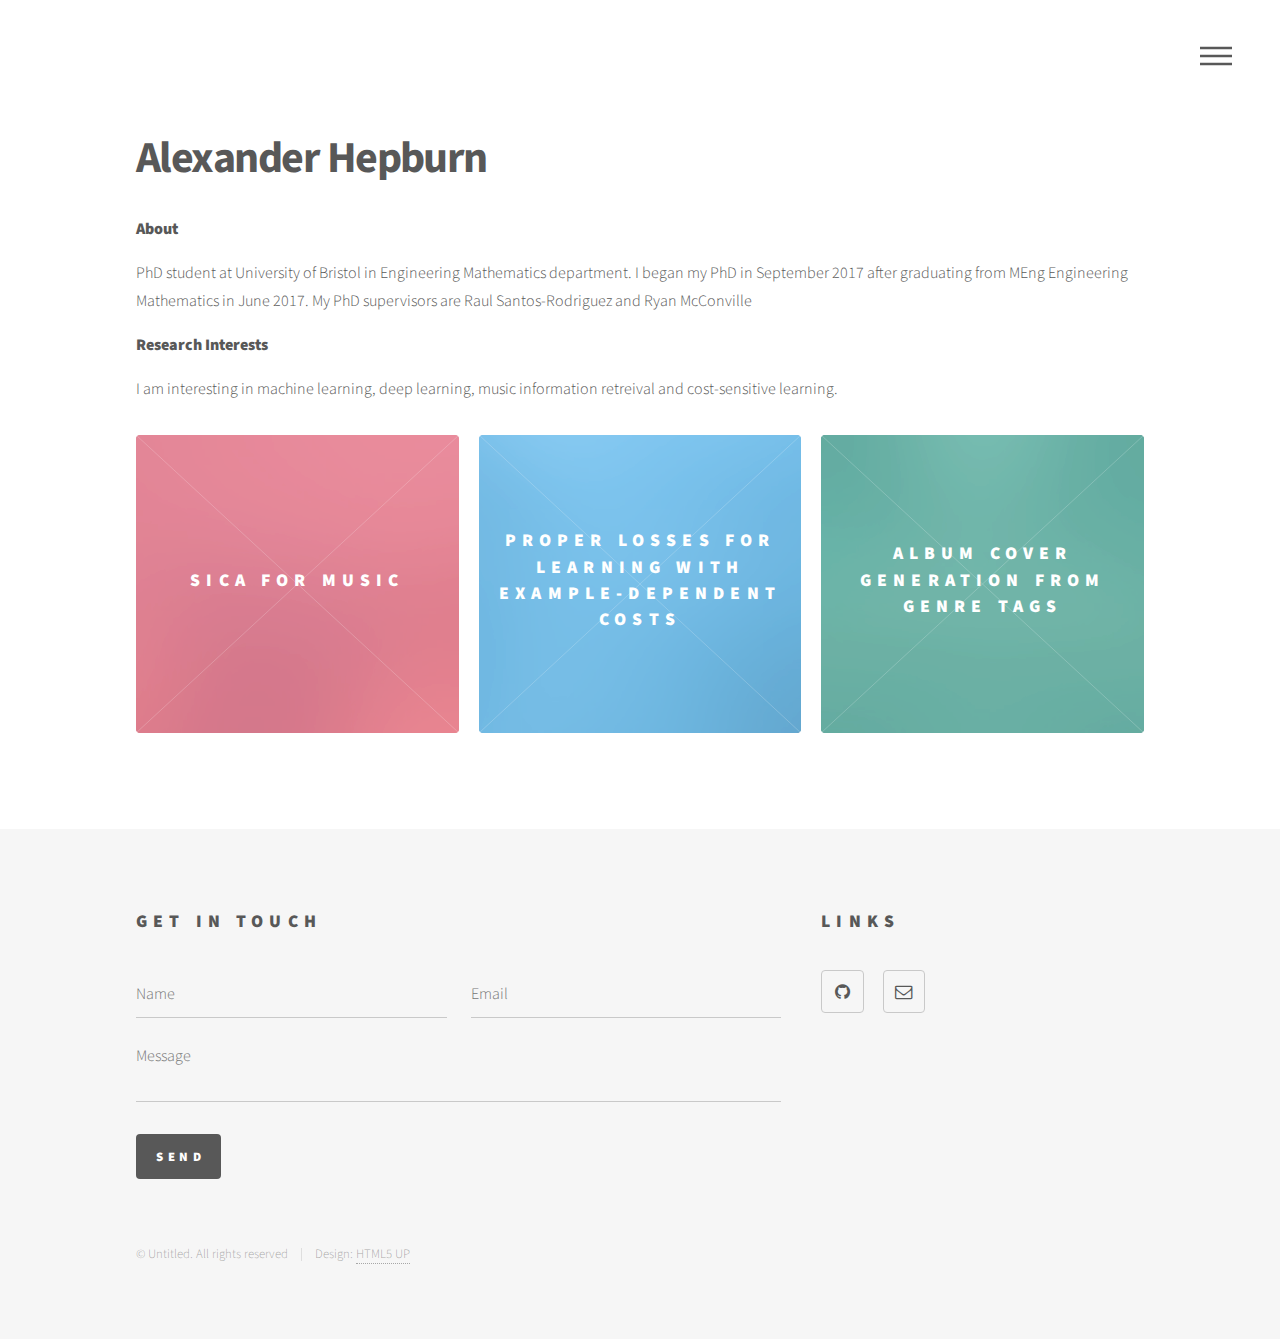
<file: index.html>
<!DOCTYPE HTML>
<!--
	Phantom by HTML5 UP
	html5up.net | @ajlkn
	Free for personal and commercial use under the CCA 3.0 license (html5up.net/license)
-->
<html>
	<head>
		<title>Alexander Hepburn</title>
		<meta charset="utf-8" />
		<meta name="viewport" content="width=device-width, initial-scale=1, user-scalable=no" />
		<link rel="stylesheet" href="assets/css/main.css" />
        <script src="https://ajax.googleapis.com/ajax/libs/jquery/3.3.1/jquery.min.js"></script>
		<noscript><link rel="stylesheet" href="assets/css/noscript.css" /></noscript>
        <link
            href="https://cdn.pydata.org/bokeh/release/bokeh-0.13.0.min.css"
            rel="stylesheet" type="text/css">
        <link
            href="https://cdn.pydata.org/bokeh/release/bokeh-widgets-0.13.0min.css"
            rel="stylesheet" type="text/css">

        <script src="https://cdn.pydata.org/bokeh/release/bokeh-0.13.0.min.js"></script>
        <script src="https://cdn.pydata.org/bokeh/release/bokeh-widgets-0.13.0.min.js"></script>
	</head>
	<body class="is-preload">
		<!-- Wrapper -->
			<div id="wrapper">

				<!-- Header -->
					<header id="header">
						<div class="inner">

							<!-- Logo -->
							<!-- Nav -->
								<nav>
									<ul>
										<li><a href="#menu">Menu</a></li>
									</ul>
								</nav>

						</div>
					</header>

				<!-- Menu -->
					<nav id="menu">
						<h2>Menu</h2>
						<ul>
							<li><a href="index.html">Home</a></li>
							<li><a href="projects.html">Projects</a></li>
                            <li><a href="cv.html">CV</a></li>
						</ul>
					</nav>

				<!-- Main -->
					<div id="main">
						<div class="inner">
							<header>
								<h1>Alexander Hepburn</h1>
                                <p><b>About</b></p><p>PhD student at University of Bristol in Engineering Mathematics department. I began my PhD in September 2017 after graduating from MEng Engineering Mathematics in June 2017. My PhD supervisors are Raul Santos-Rodriguez and Ryan McConville</p>
                                <p><b>Research Interests</b></p><p>I am interesting in machine learning, deep learning, music information retreival and cost-sensitive learning.</p>
							</header>
							<section class="tiles">
								<article class="style1">
									<span class="image">
										<img src="images/pic01.jpg" alt="" />
									</span>
									<a href="projects.html#sica">
										<h2>SICA for Music</h2>
										<div class="content">
											<p>Subjectively Interesting Component Analysis for projections of musical features.</p>
										</div>
									</a>
								</article>
								<article class="style2">
									<span class="image">
										<img src="images/pic02.jpg" alt="" />
									</span>
									<a href="projects.html#lidta">
										<h2>Proper Losses for Learning with Example-Dependent Costs</h2>
										<div class="content">
											<p>Framework for proper losses in example-dependent cost functions applied to credit score and musical genre classification. Published in ECML-LIDTA 2018</p>
										</div>
									</a>
								</article>
								<article class="style3">
									<span class="image">
										<img src="images/pic03.jpg" alt="" />
									</span>
									<a href="projects.html#albumcover">
										<h2>Album Cover Generation from Genre Tags</h2>
										<div class="content">
											<p>Generating album covers using GANs. A dataset containing album covers and musical features also constructed using the Spotify API. Publish in 10th International Workshop on Machine Learning and Music</p>
										</div>
									</a>
								</article>
							</section>
						</div>
					</div>

				<!-- Footer -->
					<footer id="footer">
						<div class="inner">
							<section>
								<h2>Get in touch</h2>
								<form method="post" action="#">
									<div class="fields">
										<div class="field half">
											<input type="text" name="name" id="name" placeholder="Name" />
										</div>
										<div class="field half">
											<input type="email" name="email" id="email" placeholder="Email" />
										</div>
										<div class="field">
											<textarea name="message" id="message" placeholder="Message"></textarea>
										</div>
									</div>
									<ul class="actions">
										<li><input type="submit" value="Send" class="primary" /></li>
									</ul>
								</form>
							</section>
							<section>
								<h2>Links</h2>
								<ul class="icons">
									<li><a href="https://github.com/alexhepburn" class="icon style2 fa-github"><span class="label">GitHub</span></a></li>
									<li><a href="#" class="icon style2 fa-envelope-o"><span class="label">Email</span></a></li>
								</ul>
							</section>
							<ul class="copyright">
								<li>&copy; Untitled. All rights reserved</li><li>Design: <a href="http://html5up.net">HTML5 UP</a></li>
							</ul>
						</div>
					</footer>

			</div>

		<!-- Scripts -->
			<script src="assets/js/jquery.min.js"></script>
			<script src="assets/js/browser.min.js"></script>
			<script src="assets/js/breakpoints.min.js"></script>
			<script src="assets/js/util.js"></script>
			<script src="assets/js/main.js"></script>

	</body>
</html>
</file>
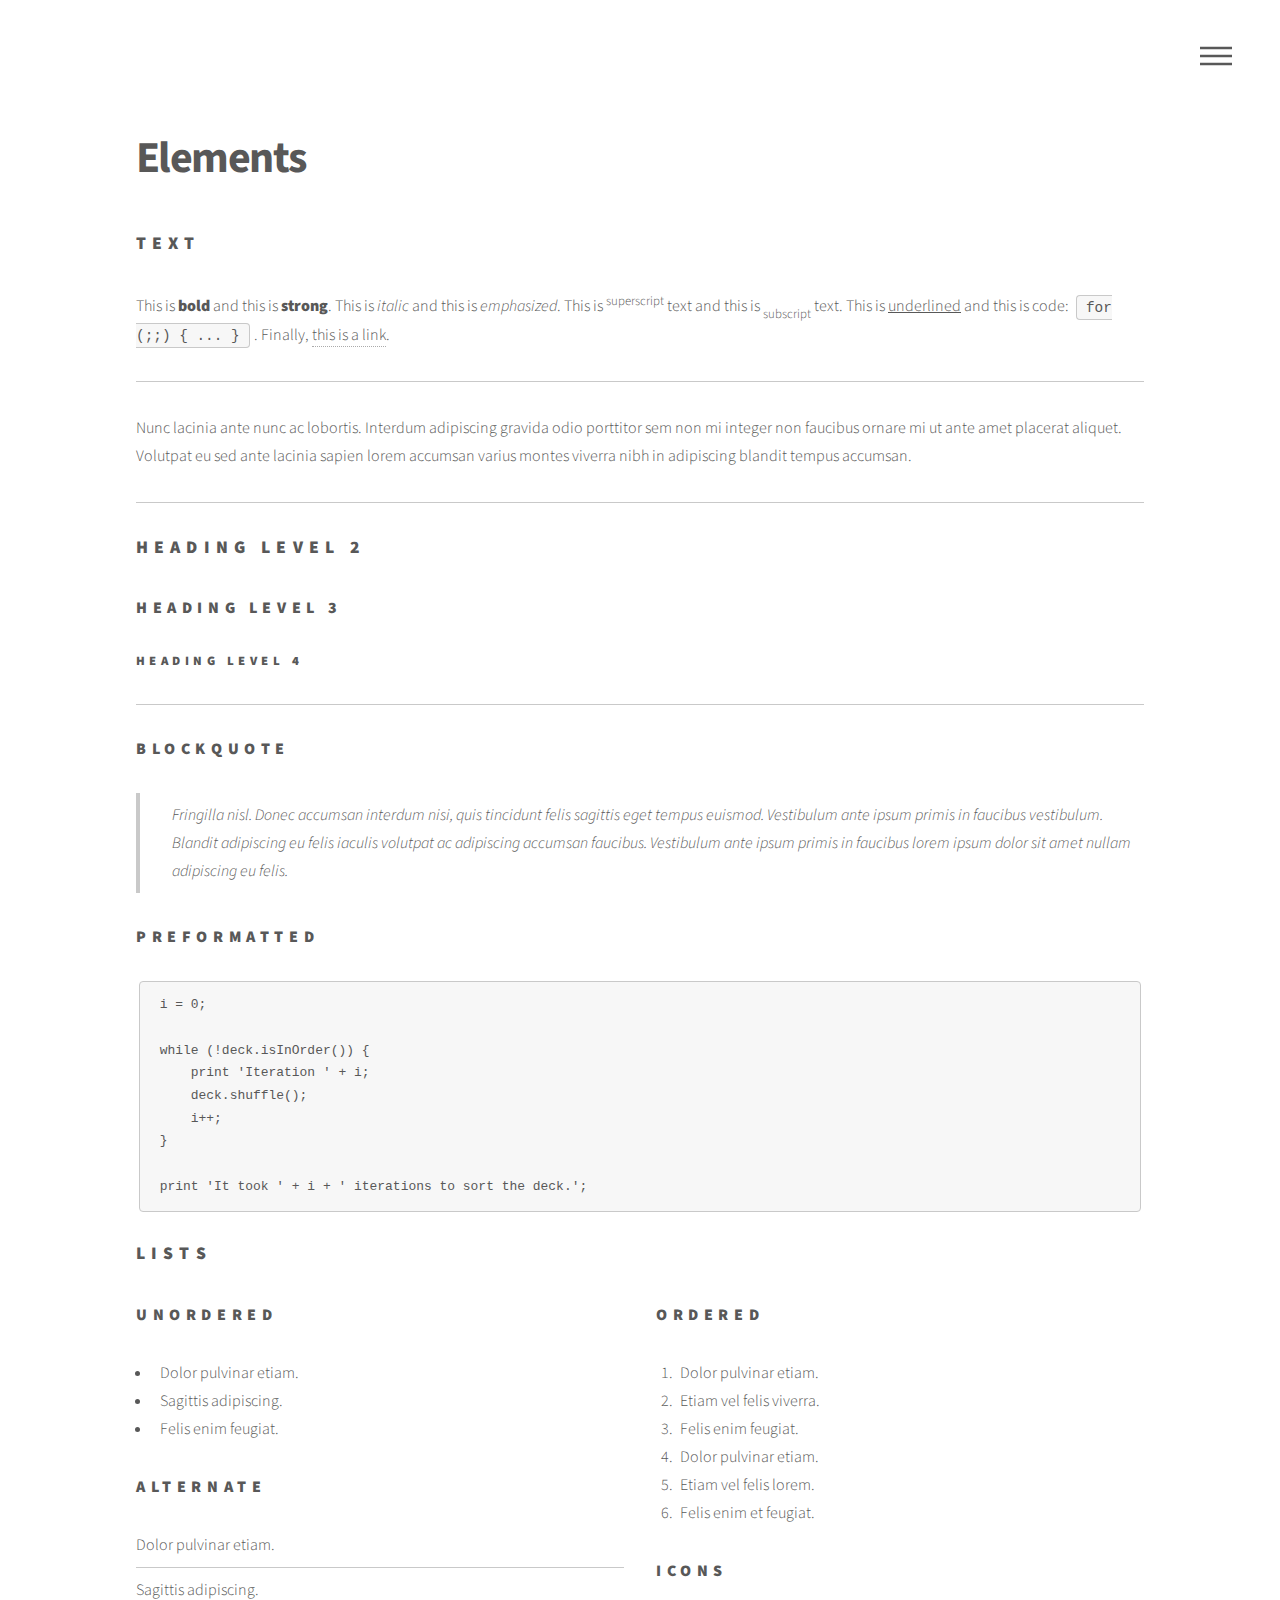
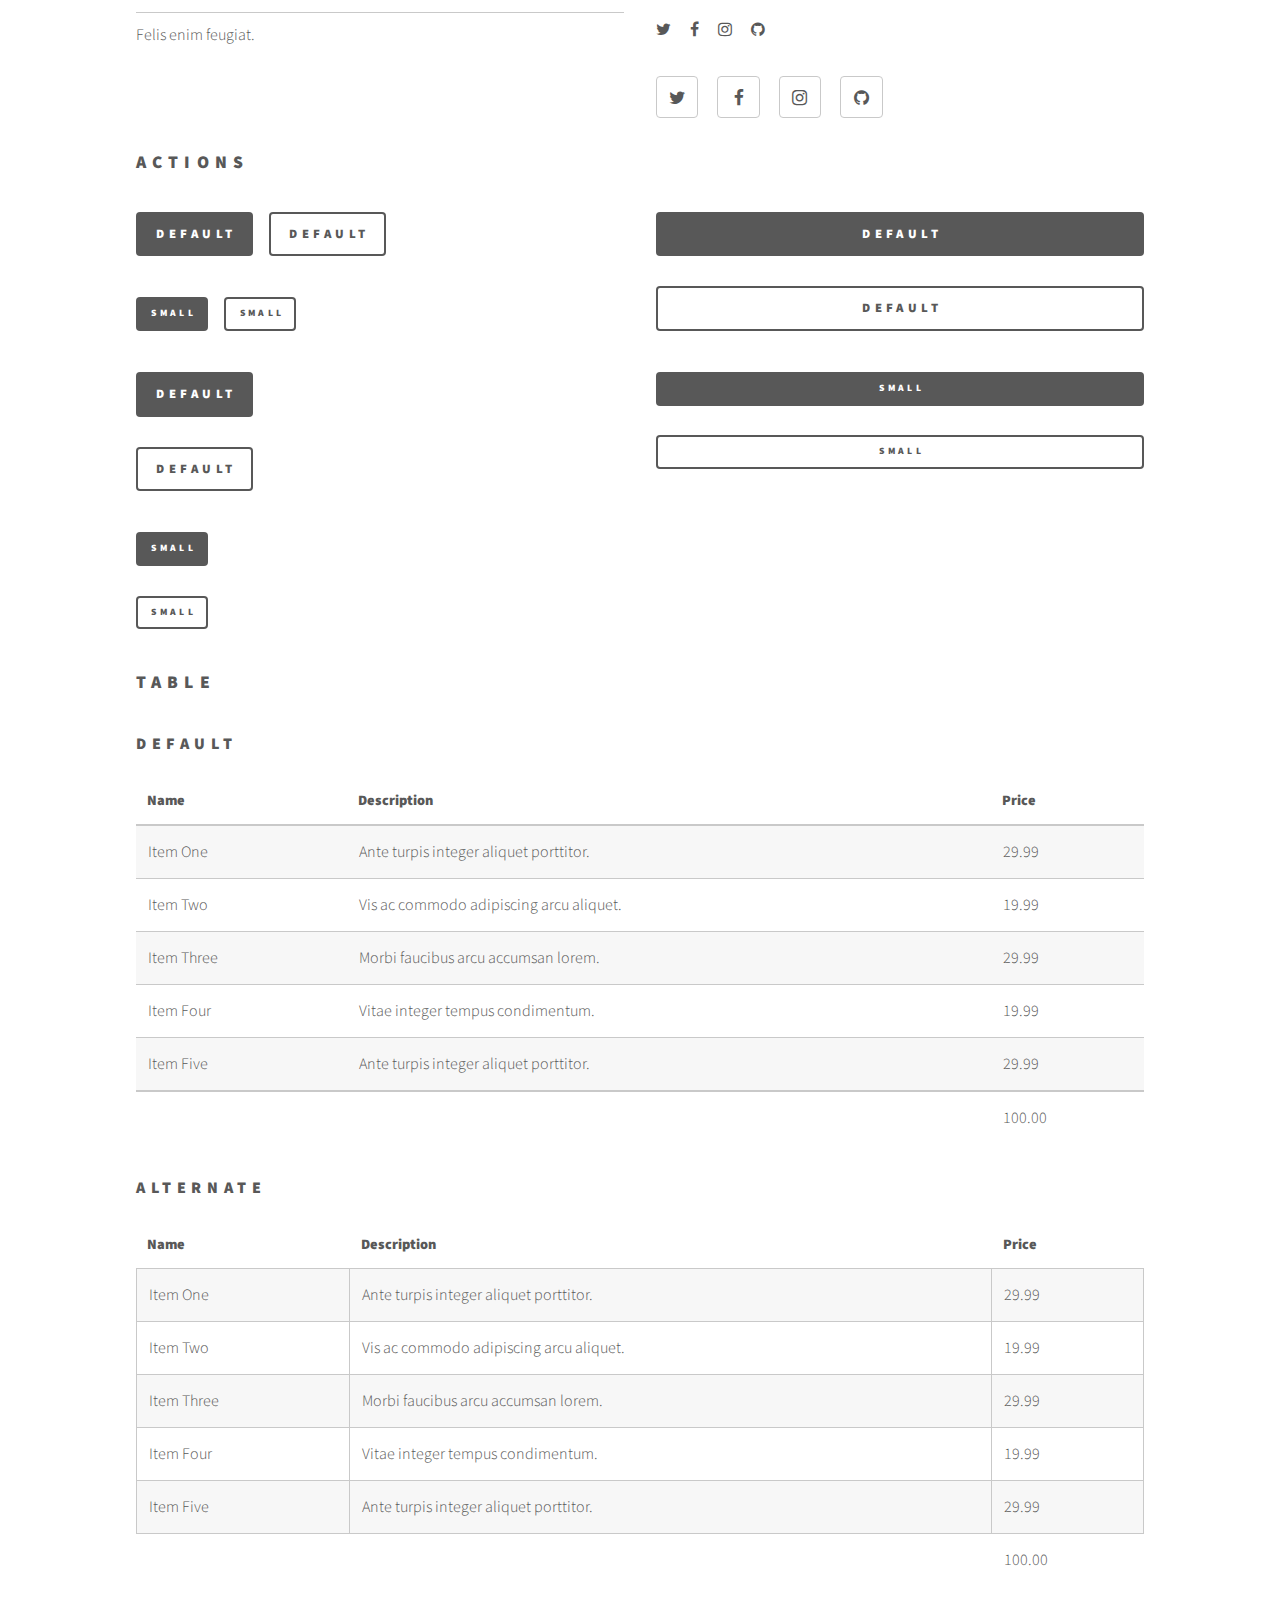
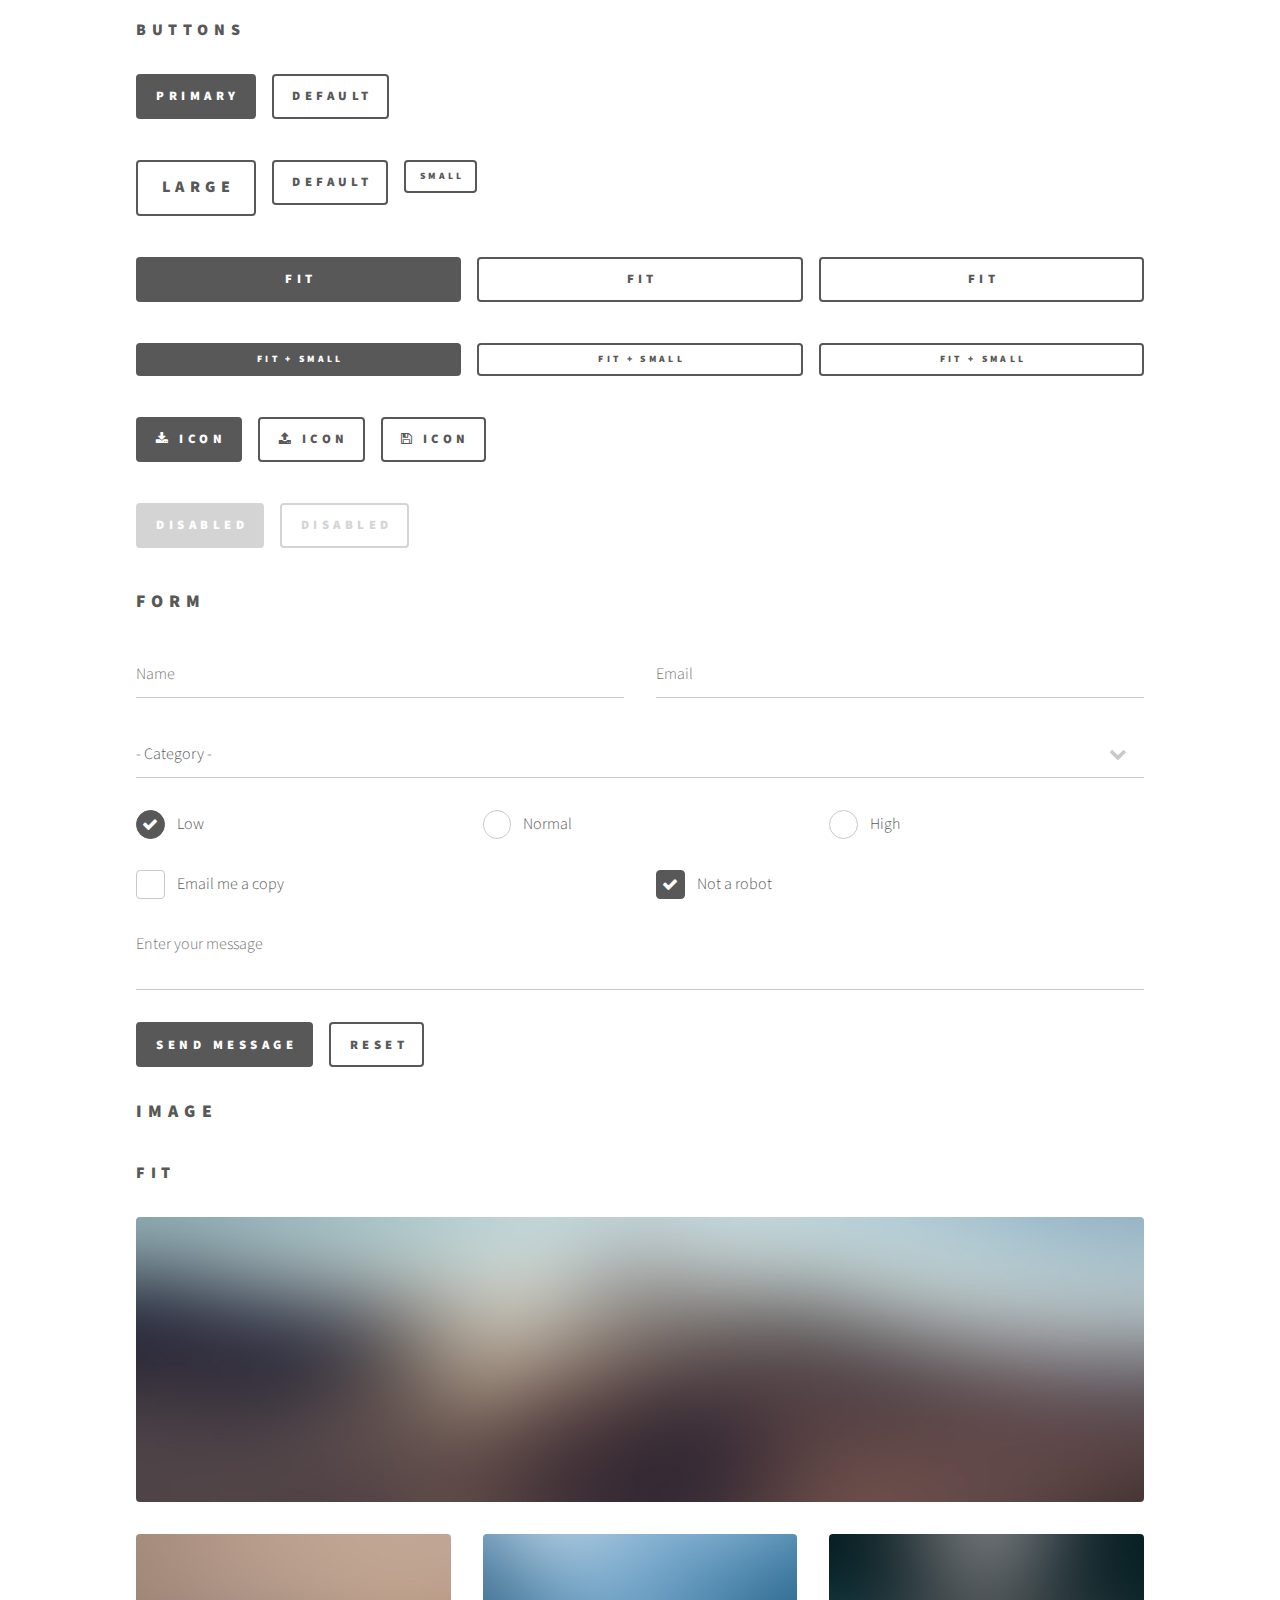
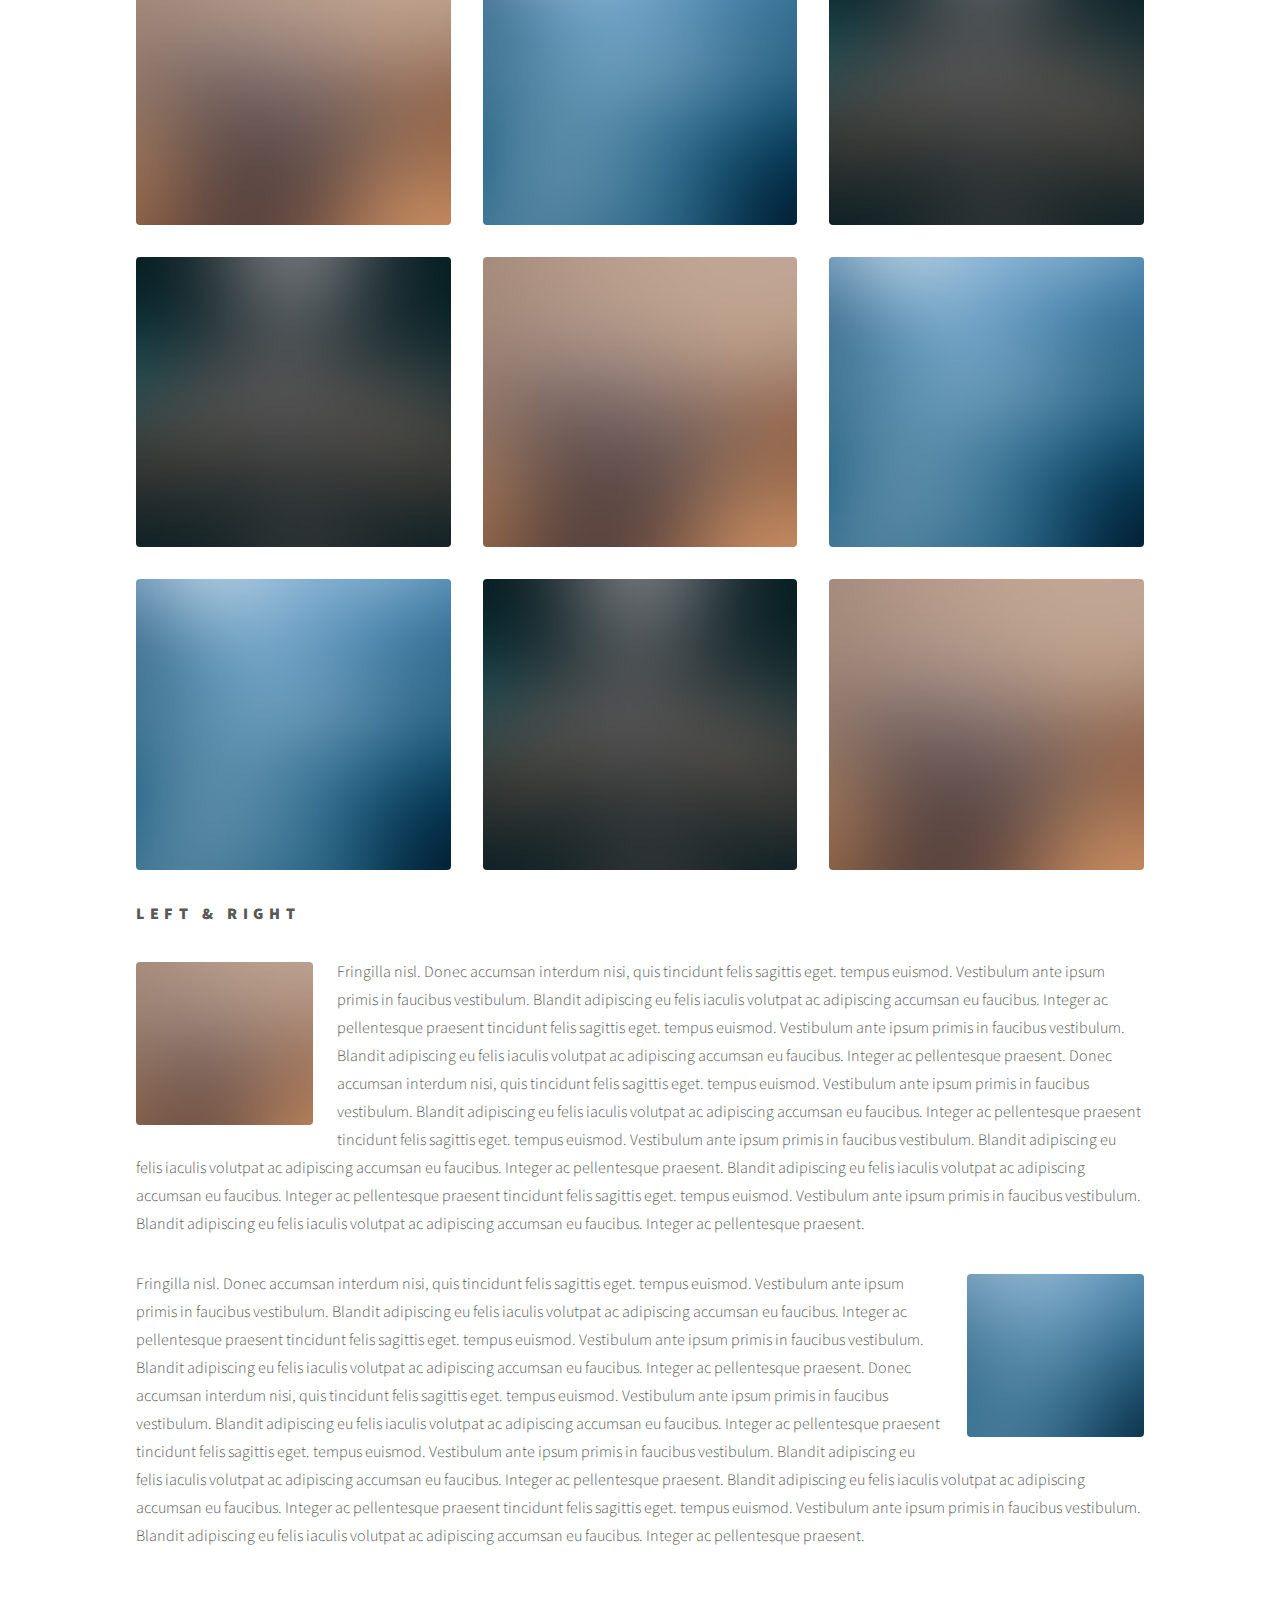
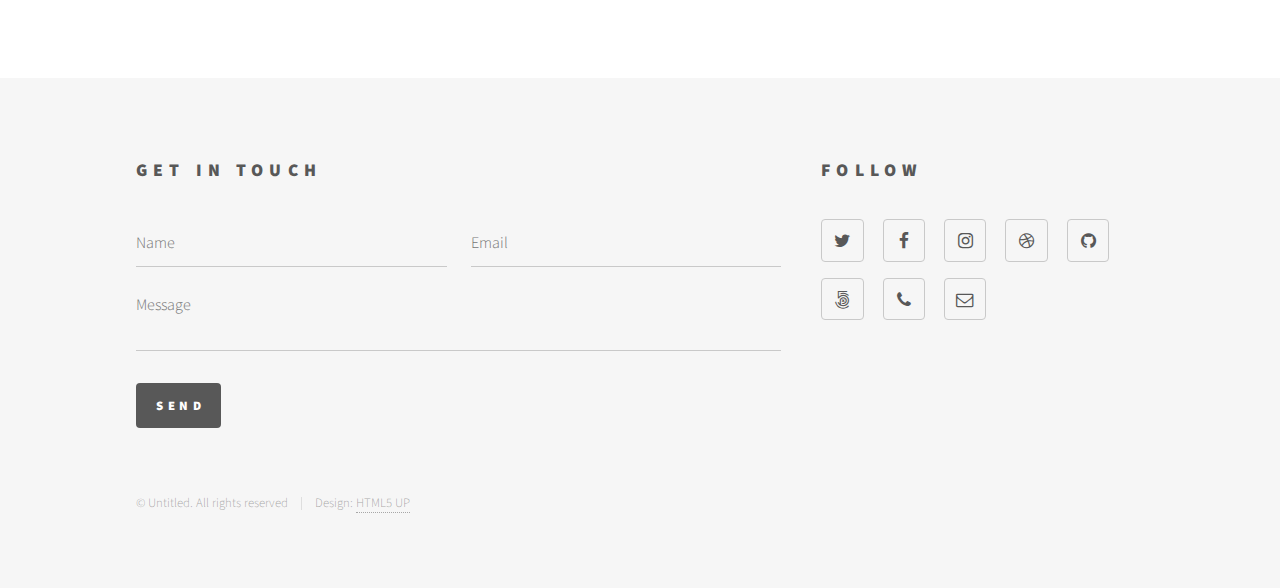
<file: elements.html>
<!DOCTYPE HTML>
<!--
	Phantom by HTML5 UP
	html5up.net | @ajlkn
	Free for personal and commercial use under the CCA 3.0 license (html5up.net/license)
-->
<html>
	<head>
		<title>Elements - Phantom by HTML5 UP</title>
		<meta charset="utf-8" />
		<meta name="viewport" content="width=device-width, initial-scale=1, user-scalable=no" />
		<link rel="stylesheet" href="assets/css/main.css" />
		<noscript><link rel="stylesheet" href="assets/css/noscript.css" /></noscript>
	</head>
	<body class="is-preload">
		<!-- Wrapper -->
			<div id="wrapper">

				<!-- Header -->
					<header id="header">
						<div class="inner">

							<!-- Nav -->
								<nav>
									<ul>
										<li><a href="#menu">Menu</a></li>
									</ul>
								</nav>

						</div>
					</header>

				<!-- Menu -->
					<nav id="menu">
						<h2>Menu</h2>
						<ul>
							<li><a href="index.html">Home</a></li>
							<li><a href="deeplearning.html">Deep Learning Projects</a></li>
							<li><a href="generic.html">Tempus etiam</a></li>
							<li><a href="generic.html">Consequat dolor</a></li>
							<li><a href="elements.html">Elements</a></li>
						</ul>
					</nav>

				<!-- Main -->
					<div id="main">
						<div class="inner">
							<h1>Elements</h1>

							<!-- Text -->
								<section>
									<h2>Text</h2>
									<p>This is <b>bold</b> and this is <strong>strong</strong>. This is <i>italic</i> and this is <em>emphasized</em>.
									This is <sup>superscript</sup> text and this is <sub>subscript</sub> text.
									This is <u>underlined</u> and this is code: <code>for (;;) { ... }</code>. Finally, <a href="#">this is a link</a>.</p>
									<hr />
									<p>Nunc lacinia ante nunc ac lobortis. Interdum adipiscing gravida odio porttitor sem non mi integer non faucibus ornare mi ut ante amet placerat aliquet. Volutpat eu sed ante lacinia sapien lorem accumsan varius montes viverra nibh in adipiscing blandit tempus accumsan.</p>
									<hr />
									<h2>Heading Level 2</h2>
									<h3>Heading Level 3</h3>
									<h4>Heading Level 4</h4>
									<hr />
									<h3>Blockquote</h3>
									<blockquote>Fringilla nisl. Donec accumsan interdum nisi, quis tincidunt felis sagittis eget tempus euismod. Vestibulum ante ipsum primis in faucibus vestibulum. Blandit adipiscing eu felis iaculis volutpat ac adipiscing accumsan faucibus. Vestibulum ante ipsum primis in faucibus lorem ipsum dolor sit amet nullam adipiscing eu felis.</blockquote>
									<h3>Preformatted</h3>
									<pre><code>i = 0;

while (!deck.isInOrder()) {
    print 'Iteration ' + i;
    deck.shuffle();
    i++;
}

print 'It took ' + i + ' iterations to sort the deck.';</code></pre>
								</section>

							<!-- Lists -->
								<section>
									<h2>Lists</h2>
									<div class="row">
										<div class="col-6 col-12-medium">
											<h3>Unordered</h3>
											<ul>
												<li>Dolor pulvinar etiam.</li>
												<li>Sagittis adipiscing.</li>
												<li>Felis enim feugiat.</li>
											</ul>
											<h3>Alternate</h3>
											<ul class="alt">
												<li>Dolor pulvinar etiam.</li>
												<li>Sagittis adipiscing.</li>
												<li>Felis enim feugiat.</li>
											</ul>
										</div>
										<div class="col-6 col-12-medium">
											<h3>Ordered</h3>
											<ol>
												<li>Dolor pulvinar etiam.</li>
												<li>Etiam vel felis viverra.</li>
												<li>Felis enim feugiat.</li>
												<li>Dolor pulvinar etiam.</li>
												<li>Etiam vel felis lorem.</li>
												<li>Felis enim et feugiat.</li>
											</ol>
											<h3>Icons</h3>
											<ul class="icons">
												<li><a href="#" class="icon style1 fa-twitter"><span class="label">Twitter</span></a></li>
												<li><a href="#" class="icon style1 fa-facebook"><span class="label">Facebook</span></a></li>
												<li><a href="#" class="icon style1 fa-instagram"><span class="label">Instagram</span></a></li>
												<li><a href="#" class="icon style1 fa-github"><span class="label">Github</span></a></li>
											</ul>
											<ul class="icons">
												<li><a href="#" class="icon style2 fa-twitter"><span class="label">Twitter</span></a></li>
												<li><a href="#" class="icon style2 fa-facebook"><span class="label">Facebook</span></a></li>
												<li><a href="#" class="icon style2 fa-instagram"><span class="label">Instagram</span></a></li>
												<li><a href="#" class="icon style2 fa-github"><span class="label">Github</span></a></li>
											</ul>
										</div>
									</div>
									<h2>Actions</h2>
									<div class="row">
										<div class="col-6 col-12-medium">
											<ul class="actions">
												<li><a href="#" class="button primary">Default</a></li>
												<li><a href="#" class="button">Default</a></li>
											</ul>
											<ul class="actions small">
												<li><a href="#" class="button primary small">Small</a></li>
												<li><a href="#" class="button small">Small</a></li>
											</ul>
											<ul class="actions stacked">
												<li><a href="#" class="button primary">Default</a></li>
												<li><a href="#" class="button">Default</a></li>
											</ul>
											<ul class="actions stacked">
												<li><a href="#" class="button primary small">Small</a></li>
												<li><a href="#" class="button small">Small</a></li>
											</ul>
										</div>
										<div class="col-6 col-12-medium">
											<ul class="actions stacked">
												<li><a href="#" class="button primary fit">Default</a></li>
												<li><a href="#" class="button fit">Default</a></li>
											</ul>
											<ul class="actions stacked">
												<li><a href="#" class="button primary small fit">Small</a></li>
												<li><a href="#" class="button small fit">Small</a></li>
											</ul>
										</div>
									</div>
								</section>

							<!-- Table -->
								<section>
									<h2>Table</h2>
									<h3>Default</h3>
									<div class="table-wrapper">
										<table>
											<thead>
												<tr>
													<th>Name</th>
													<th>Description</th>
													<th>Price</th>
												</tr>
											</thead>
											<tbody>
												<tr>
													<td>Item One</td>
													<td>Ante turpis integer aliquet porttitor.</td>
													<td>29.99</td>
												</tr>
												<tr>
													<td>Item Two</td>
													<td>Vis ac commodo adipiscing arcu aliquet.</td>
													<td>19.99</td>
												</tr>
												<tr>
													<td>Item Three</td>
													<td> Morbi faucibus arcu accumsan lorem.</td>
													<td>29.99</td>
												</tr>
												<tr>
													<td>Item Four</td>
													<td>Vitae integer tempus condimentum.</td>
													<td>19.99</td>
												</tr>
												<tr>
													<td>Item Five</td>
													<td>Ante turpis integer aliquet porttitor.</td>
													<td>29.99</td>
												</tr>
											</tbody>
											<tfoot>
												<tr>
													<td colspan="2"></td>
													<td>100.00</td>
												</tr>
											</tfoot>
										</table>
									</div>

									<h3>Alternate</h3>
									<div class="table-wrapper">
										<table class="alt">
											<thead>
												<tr>
													<th>Name</th>
													<th>Description</th>
													<th>Price</th>
												</tr>
											</thead>
											<tbody>
												<tr>
													<td>Item One</td>
													<td>Ante turpis integer aliquet porttitor.</td>
													<td>29.99</td>
												</tr>
												<tr>
													<td>Item Two</td>
													<td>Vis ac commodo adipiscing arcu aliquet.</td>
													<td>19.99</td>
												</tr>
												<tr>
													<td>Item Three</td>
													<td> Morbi faucibus arcu accumsan lorem.</td>
													<td>29.99</td>
												</tr>
												<tr>
													<td>Item Four</td>
													<td>Vitae integer tempus condimentum.</td>
													<td>19.99</td>
												</tr>
												<tr>
													<td>Item Five</td>
													<td>Ante turpis integer aliquet porttitor.</td>
													<td>29.99</td>
												</tr>
											</tbody>
											<tfoot>
												<tr>
													<td colspan="2"></td>
													<td>100.00</td>
												</tr>
											</tfoot>
										</table>
									</div>
								</section>

							<!-- Buttons -->
								<section>
									<h3>Buttons</h3>
									<ul class="actions">
										<li><a href="#" class="button primary">Primary</a></li>
										<li><a href="#" class="button">Default</a></li>
									</ul>
									<ul class="actions">
										<li><a href="#" class="button large">Large</a></li>
										<li><a href="#" class="button">Default</a></li>
										<li><a href="#" class="button small">Small</a></li>
									</ul>
									<ul class="actions fit">
										<li><a href="#" class="button primary fit">Fit</a></li>
										<li><a href="#" class="button fit">Fit</a></li>
										<li><a href="#" class="button fit">Fit</a></li>
									</ul>
									<ul class="actions fit small">
										<li><a href="#" class="button primary fit small">Fit + Small</a></li>
										<li><a href="#" class="button fit small">Fit + Small</a></li>
										<li><a href="#" class="button fit small">Fit + Small</a></li>
									</ul>
									<ul class="actions">
										<li><a href="#" class="button primary icon fa-download">Icon</a></li>
										<li><a href="#" class="button icon fa-upload">Icon</a></li>
										<li><a href="#" class="button icon fa-save">Icon</a></li>
									</ul>
									<ul class="actions">
										<li><span class="button primary disabled">Disabled</span></li>
										<li><span class="button disabled">Disabled</span></li>
									</ul>
								</section>

							<!-- Form -->
								<section>
									<h2>Form</h2>
									<form method="post" action="#">
										<div class="row gtr-uniform">
											<div class="col-6 col-12-xsmall">
												<input type="text" name="demo-name" id="demo-name" value="" placeholder="Name" />
											</div>
											<div class="col-6 col-12-xsmall">
												<input type="email" name="demo-email" id="demo-email" value="" placeholder="Email" />
											</div>
											<div class="col-12">
												<select name="demo-category" id="demo-category">
													<option value="">- Category -</option>
													<option value="1">Manufacturing</option>
													<option value="1">Shipping</option>
													<option value="1">Administration</option>
													<option value="1">Human Resources</option>
												</select>
											</div>
											<div class="col-4 col-12-small">
												<input type="radio" id="demo-priority-low" name="demo-priority" checked>
												<label for="demo-priority-low">Low</label>
											</div>
											<div class="col-4 col-12-small">
												<input type="radio" id="demo-priority-normal" name="demo-priority">
												<label for="demo-priority-normal">Normal</label>
											</div>
											<div class="col-4 col-12-small">
												<input type="radio" id="demo-priority-high" name="demo-priority">
												<label for="demo-priority-high">High</label>
											</div>
											<div class="col-6 col-12-small">
												<input type="checkbox" id="demo-copy" name="demo-copy">
												<label for="demo-copy">Email me a copy</label>
											</div>
											<div class="col-6 col-12-small">
												<input type="checkbox" id="demo-human" name="demo-human" checked>
												<label for="demo-human">Not a robot</label>
											</div>
											<div class="col-12">
												<textarea name="demo-message" id="demo-message" placeholder="Enter your message" rows="6"></textarea>
											</div>
											<div class="col-12">
												<ul class="actions">
													<li><input type="submit" value="Send Message" class="primary" /></li>
													<li><input type="reset" value="Reset" /></li>
												</ul>
											</div>
										</div>
									</form>
								</section>

							<!-- Image -->
								<section>
									<h2>Image</h2>
									<h3>Fit</h3>
									<div class="box alt">
										<div class="row gtr-uniform">
											<div class="col-12"><span class="image fit"><img src="images/pic13.jpg" alt="" /></span></div>
											<div class="col-4"><span class="image fit"><img src="images/pic01.jpg" alt="" /></span></div>
											<div class="col-4"><span class="image fit"><img src="images/pic02.jpg" alt="" /></span></div>
											<div class="col-4"><span class="image fit"><img src="images/pic03.jpg" alt="" /></span></div>
											<div class="col-4"><span class="image fit"><img src="images/pic03.jpg" alt="" /></span></div>
											<div class="col-4"><span class="image fit"><img src="images/pic01.jpg" alt="" /></span></div>
											<div class="col-4"><span class="image fit"><img src="images/pic02.jpg" alt="" /></span></div>
											<div class="col-4"><span class="image fit"><img src="images/pic02.jpg" alt="" /></span></div>
											<div class="col-4"><span class="image fit"><img src="images/pic03.jpg" alt="" /></span></div>
											<div class="col-4"><span class="image fit"><img src="images/pic01.jpg" alt="" /></span></div>
										</div>
									</div>
									<h3>Left &amp; Right</h3>
									<p><span class="image left"><img src="images/pic14.jpg" alt="" /></span>Fringilla nisl. Donec accumsan interdum nisi, quis tincidunt felis sagittis eget. tempus euismod. Vestibulum ante ipsum primis in faucibus vestibulum. Blandit adipiscing eu felis iaculis volutpat ac adipiscing accumsan eu faucibus. Integer ac pellentesque praesent tincidunt felis sagittis eget. tempus euismod. Vestibulum ante ipsum primis in faucibus vestibulum. Blandit adipiscing eu felis iaculis volutpat ac adipiscing accumsan eu faucibus. Integer ac pellentesque praesent. Donec accumsan interdum nisi, quis tincidunt felis sagittis eget. tempus euismod. Vestibulum ante ipsum primis in faucibus vestibulum. Blandit adipiscing eu felis iaculis volutpat ac adipiscing accumsan eu faucibus. Integer ac pellentesque praesent tincidunt felis sagittis eget. tempus euismod. Vestibulum ante ipsum primis in faucibus vestibulum. Blandit adipiscing eu felis iaculis volutpat ac adipiscing accumsan eu faucibus. Integer ac pellentesque praesent. Blandit adipiscing eu felis iaculis volutpat ac adipiscing accumsan eu faucibus. Integer ac pellentesque praesent tincidunt felis sagittis eget. tempus euismod. Vestibulum ante ipsum primis in faucibus vestibulum. Blandit adipiscing eu felis iaculis volutpat ac adipiscing accumsan eu faucibus. Integer ac pellentesque praesent.</p>
									<p><span class="image right"><img src="images/pic15.jpg" alt="" /></span>Fringilla nisl. Donec accumsan interdum nisi, quis tincidunt felis sagittis eget. tempus euismod. Vestibulum ante ipsum primis in faucibus vestibulum. Blandit adipiscing eu felis iaculis volutpat ac adipiscing accumsan eu faucibus. Integer ac pellentesque praesent tincidunt felis sagittis eget. tempus euismod. Vestibulum ante ipsum primis in faucibus vestibulum. Blandit adipiscing eu felis iaculis volutpat ac adipiscing accumsan eu faucibus. Integer ac pellentesque praesent. Donec accumsan interdum nisi, quis tincidunt felis sagittis eget. tempus euismod. Vestibulum ante ipsum primis in faucibus vestibulum. Blandit adipiscing eu felis iaculis volutpat ac adipiscing accumsan eu faucibus. Integer ac pellentesque praesent tincidunt felis sagittis eget. tempus euismod. Vestibulum ante ipsum primis in faucibus vestibulum. Blandit adipiscing eu felis iaculis volutpat ac adipiscing accumsan eu faucibus. Integer ac pellentesque praesent. Blandit adipiscing eu felis iaculis volutpat ac adipiscing accumsan eu faucibus. Integer ac pellentesque praesent tincidunt felis sagittis eget. tempus euismod. Vestibulum ante ipsum primis in faucibus vestibulum. Blandit adipiscing eu felis iaculis volutpat ac adipiscing accumsan eu faucibus. Integer ac pellentesque praesent.</p>
								</section>

						</div>
					</div>

				<!-- Footer -->
					<footer id="footer">
						<div class="inner">
							<section>
								<h2>Get in touch</h2>
								<form method="post" action="#">
									<div class="fields">
										<div class="field half">
											<input type="text" name="name" id="name" placeholder="Name" />
										</div>
										<div class="field half">
											<input type="email" name="email" id="email" placeholder="Email" />
										</div>
										<div class="field">
											<textarea name="message" id="message" placeholder="Message"></textarea>
										</div>
									</div>
									<ul class="actions">
										<li><input type="submit" value="Send" class="primary" /></li>
									</ul>
								</form>
							</section>
							<section>
								<h2>Follow</h2>
								<ul class="icons">
									<li><a href="#" class="icon style2 fa-twitter"><span class="label">Twitter</span></a></li>
									<li><a href="#" class="icon style2 fa-facebook"><span class="label">Facebook</span></a></li>
									<li><a href="#" class="icon style2 fa-instagram"><span class="label">Instagram</span></a></li>
									<li><a href="#" class="icon style2 fa-dribbble"><span class="label">Dribbble</span></a></li>
									<li><a href="#" class="icon style2 fa-github"><span class="label">GitHub</span></a></li>
									<li><a href="#" class="icon style2 fa-500px"><span class="label">500px</span></a></li>
									<li><a href="#" class="icon style2 fa-phone"><span class="label">Phone</span></a></li>
									<li><a href="#" class="icon style2 fa-envelope-o"><span class="label">Email</span></a></li>
								</ul>
							</section>
							<ul class="copyright">
								<li>&copy; Untitled. All rights reserved</li><li>Design: <a href="http://html5up.net">HTML5 UP</a></li>
							</ul>
						</div>
					</footer>

			</div>

		<!-- Scripts -->
			<script src="assets/js/jquery.min.js"></script>
			<script src="assets/js/browser.min.js"></script>
			<script src="assets/js/breakpoints.min.js"></script>
			<script src="assets/js/util.js"></script>
			<script src="assets/js/main.js"></script>

	</body>
</html>
</file>
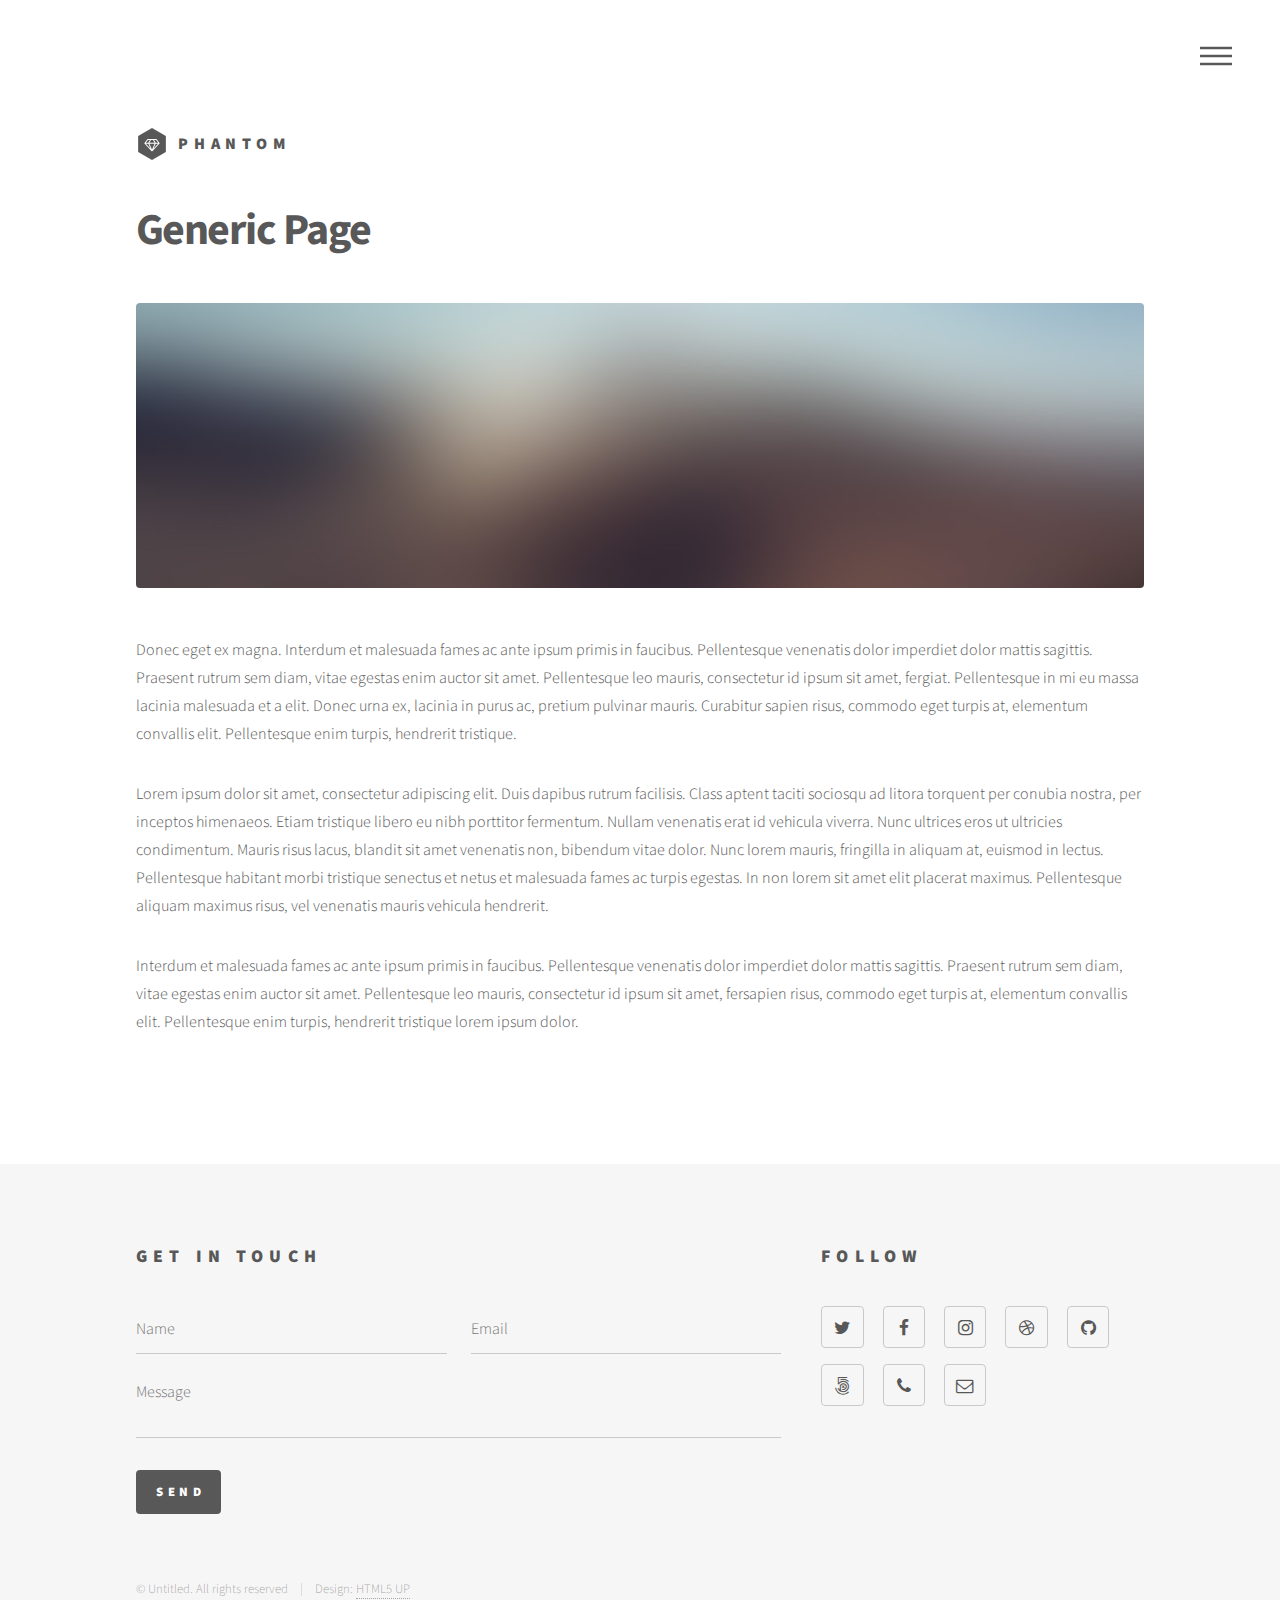
<file: generic.html>
<!DOCTYPE HTML>
<!--
	Phantom by HTML5 UP
	html5up.net | @ajlkn
	Free for personal and commercial use under the CCA 3.0 license (html5up.net/license)
-->
<html>
	<head>
		<title>Generic - Phantom by HTML5 UP</title>
		<meta charset="utf-8" />
		<meta name="viewport" content="width=device-width, initial-scale=1, user-scalable=no" />
		<link rel="stylesheet" href="assets/css/main.css" />
		<noscript><link rel="stylesheet" href="assets/css/noscript.css" /></noscript>
	</head>
	<body class="is-preload">
		<!-- Wrapper -->
			<div id="wrapper">

				<!-- Header -->
					<header id="header">
						<div class="inner">

							<!-- Logo -->
								<a href="index.html" class="logo">
									<span class="symbol"><img src="images/logo.svg" alt="" /></span><span class="title">Phantom</span>
								</a>

							<!-- Nav -->
								<nav>
									<ul>
										<li><a href="#menu">Menu</a></li>
									</ul>
								</nav>

						</div>
					</header>

				<!-- Menu -->
					<nav id="menu">
						<h2>Menu</h2>
						<ul>
							<li><a href="index.html">Home</a></li>
							<li><a href="generic.html">Ipsum veroeros</a></li>
							<li><a href="generic.html">Tempus etiam</a></li>
							<li><a href="generic.html">Consequat dolor</a></li>
							<li><a href="elements.html">Elements</a></li>
						</ul>
					</nav>

				<!-- Main -->
					<div id="main">
						<div class="inner">
							<h1>Generic Page</h1>
							<span class="image main"><img src="images/pic13.jpg" alt="" /></span>
							<p>Donec eget ex magna. Interdum et malesuada fames ac ante ipsum primis in faucibus. Pellentesque venenatis dolor imperdiet dolor mattis sagittis. Praesent rutrum sem diam, vitae egestas enim auctor sit amet. Pellentesque leo mauris, consectetur id ipsum sit amet, fergiat. Pellentesque in mi eu massa lacinia malesuada et a elit. Donec urna ex, lacinia in purus ac, pretium pulvinar mauris. Curabitur sapien risus, commodo eget turpis at, elementum convallis elit. Pellentesque enim turpis, hendrerit tristique.</p>
							<p>Lorem ipsum dolor sit amet, consectetur adipiscing elit. Duis dapibus rutrum facilisis. Class aptent taciti sociosqu ad litora torquent per conubia nostra, per inceptos himenaeos. Etiam tristique libero eu nibh porttitor fermentum. Nullam venenatis erat id vehicula viverra. Nunc ultrices eros ut ultricies condimentum. Mauris risus lacus, blandit sit amet venenatis non, bibendum vitae dolor. Nunc lorem mauris, fringilla in aliquam at, euismod in lectus. Pellentesque habitant morbi tristique senectus et netus et malesuada fames ac turpis egestas. In non lorem sit amet elit placerat maximus. Pellentesque aliquam maximus risus, vel venenatis mauris vehicula hendrerit.</p>
							<p>Interdum et malesuada fames ac ante ipsum primis in faucibus. Pellentesque venenatis dolor imperdiet dolor mattis sagittis. Praesent rutrum sem diam, vitae egestas enim auctor sit amet. Pellentesque leo mauris, consectetur id ipsum sit amet, fersapien risus, commodo eget turpis at, elementum convallis elit. Pellentesque enim turpis, hendrerit tristique lorem ipsum dolor.</p>
						</div>
					</div>

				<!-- Footer -->
					<footer id="footer">
						<div class="inner">
							<section>
								<h2>Get in touch</h2>
								<form method="post" action="#">
									<div class="fields">
										<div class="field half">
											<input type="text" name="name" id="name" placeholder="Name" />
										</div>
										<div class="field half">
											<input type="email" name="email" id="email" placeholder="Email" />
										</div>
										<div class="field">
											<textarea name="message" id="message" placeholder="Message"></textarea>
										</div>
									</div>
									<ul class="actions">
										<li><input type="submit" value="Send" class="primary" /></li>
									</ul>
								</form>
							</section>
							<section>
								<h2>Follow</h2>
								<ul class="icons">
									<li><a href="#" class="icon style2 fa-twitter"><span class="label">Twitter</span></a></li>
									<li><a href="#" class="icon style2 fa-facebook"><span class="label">Facebook</span></a></li>
									<li><a href="#" class="icon style2 fa-instagram"><span class="label">Instagram</span></a></li>
									<li><a href="#" class="icon style2 fa-dribbble"><span class="label">Dribbble</span></a></li>
									<li><a href="#" class="icon style2 fa-github"><span class="label">GitHub</span></a></li>
									<li><a href="#" class="icon style2 fa-500px"><span class="label">500px</span></a></li>
									<li><a href="#" class="icon style2 fa-phone"><span class="label">Phone</span></a></li>
									<li><a href="#" class="icon style2 fa-envelope-o"><span class="label">Email</span></a></li>
								</ul>
							</section>
							<ul class="copyright">
								<li>&copy; Untitled. All rights reserved</li><li>Design: <a href="http://html5up.net">HTML5 UP</a></li>
							</ul>
						</div>
					</footer>

			</div>

		<!-- Scripts -->
			<script src="assets/js/jquery.min.js"></script>
			<script src="assets/js/browser.min.js"></script>
			<script src="assets/js/breakpoints.min.js"></script>
			<script src="assets/js/util.js"></script>
			<script src="assets/js/main.js"></script>

	</body>
</html>
</file>
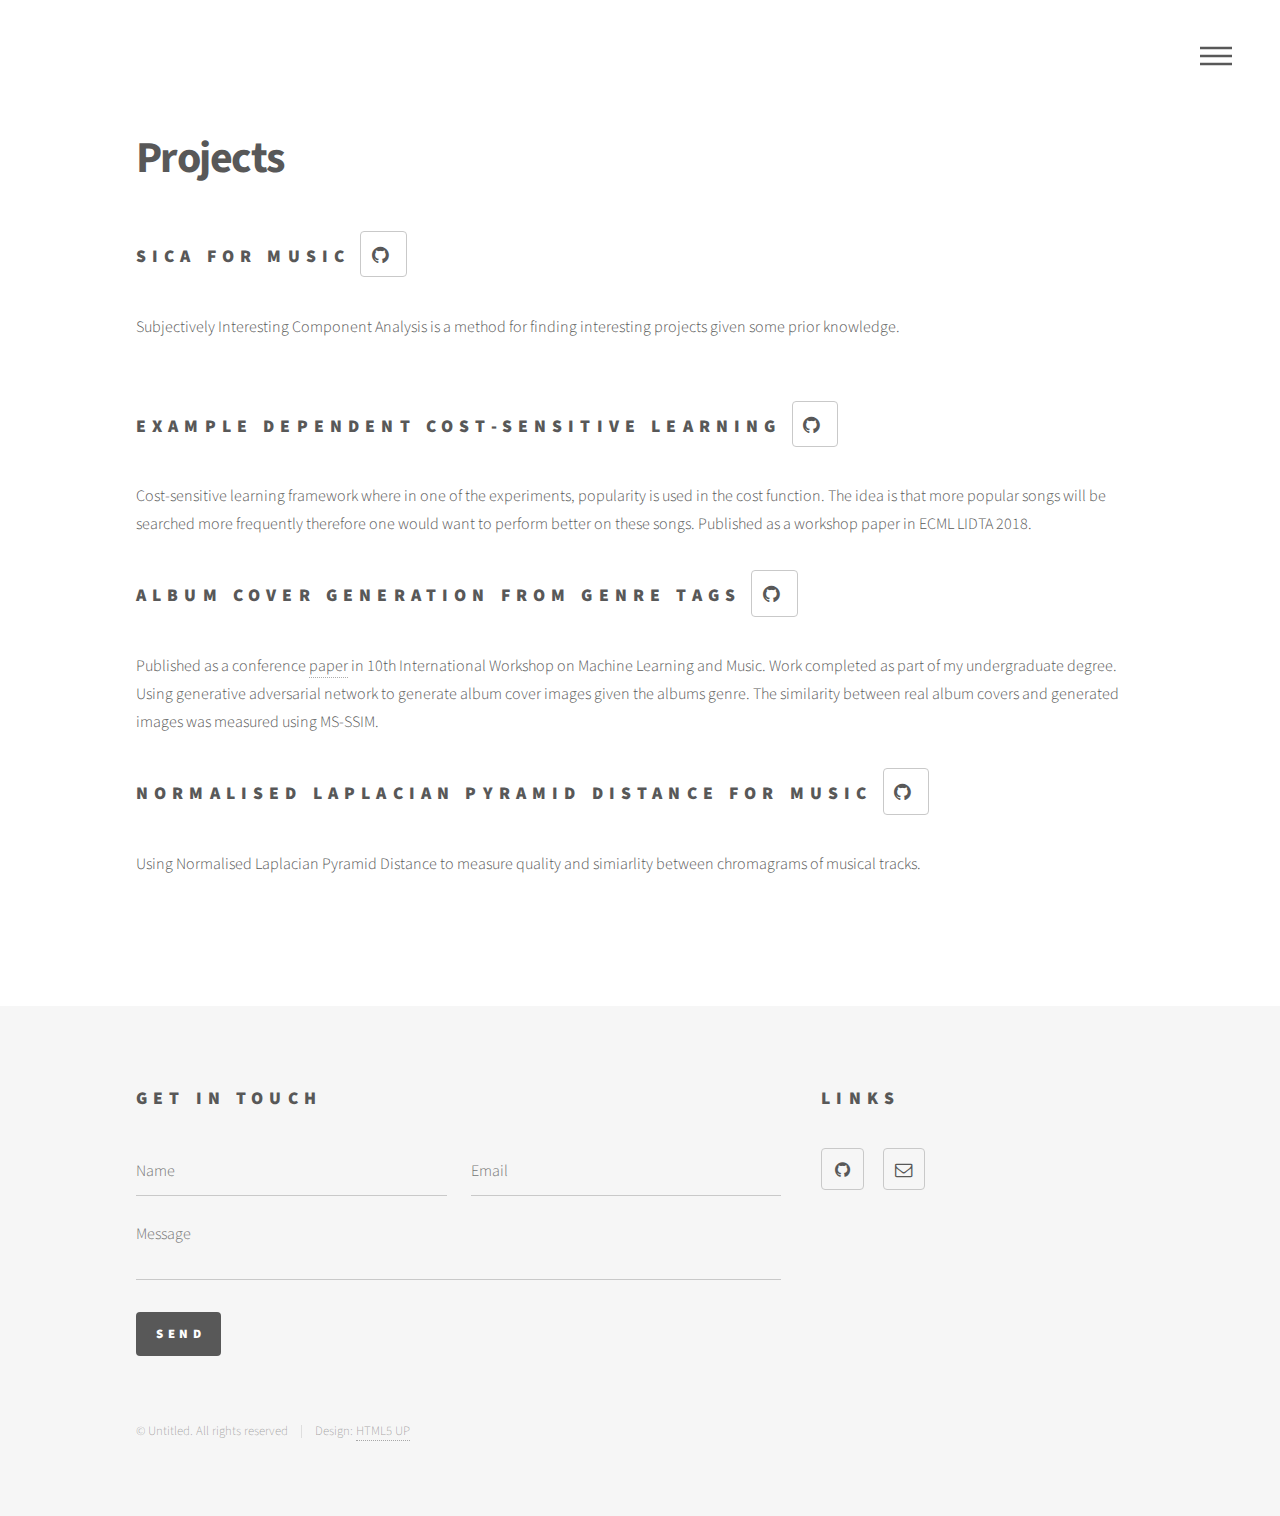
<file: projects.html>
<!DOCTYPE HTML>
<!--
	Phantom by HTML5 UP
	html5up.net | @ajlkn
	Free for personal and commercial use under the CCA 3.0 license (html5up.net/license)
-->
<html>
	<head>
        <script src="https://ajax.googleapis.com/ajax/libs/jquery/3.3.1/jquery.min.js"></script>
		<title>Music Information Retrieval Projects</title>
		<meta charset="utf-8" />
		<meta name="viewport" content="width=device-width, initial-scale=1, user-scalable=no" />
		<link rel="stylesheet" href="assets/css/main.css" />
        <link rel="stylesheet" href="https://cdn.pydata.org/bokeh/release/bokeh-0.13.0.min.css" type="text/css" />

        <script type="text/javascript" src="https://cdn.pydata.org/bokeh/release/bokeh-0.13.0.min.js"></script>
        <script src="https://cdn.pydata.org/bokeh/release/bokeh-widgets-0.13.0.min.js"></script>
		<noscript><link rel="stylesheet" href="assets/css/noscript.css" /></noscript>
        <script type="text/javascript" src="sica.js"></script>
	</head>
	<body class="is-preload">
		<!-- Wrapper -->
			<div id="wrapper">

				<!-- Header -->
					<header id="header">
						<div class="inner">

							<!-- Nav -->
								<nav>
									<ul>
										<li><a href="#menu">Menu</a></li>
									</ul>
								</nav>

						</div>
					</header>

				<!-- Menu -->
					<nav id="menu">
						<h2>Menu</h2>
						<ul>
							<li><a href="index.html">Home</a></li>
							<li><a href="Projects.html">Projects</a></li>
							<li><a href="cv.html">CV</a></li>
						</ul>
					</nav>

				<!-- Main -->
					<div id="main">
                        <div class="inner" id="sica">
                                <h1>Projects</h1>
                            <h2>SICA for Music   <a href="https://github.com/alexhepburn/SICA_vis" class="icon style2 fa-github"></a></h2>
                            <p>Subjectively Interesting Component Analysis is a method for finding interesting projects given some prior knowledge. </p>
                            <div class="inner" align="center">
                                <div style="white-space:nowrap">
                                <div style="display: inline-block"><div class="bk-root" id="3dd80e20-94ae-4045-b1b8-1e3677db36a6"></div></div>
                                <div style="display: inline-block"><div class="bk-root" id="6f667804-4166-40ad-8e05-ee2a5a9ddeac"></div></div>
                                </div>
                            </div>
                        </div>
                        <div class="inner" id="lidta">
                            <h2>Example Dependent Cost-Sensitive Learning    <a href="https://github.com/alexhepburn/proper-losses-paper" class="icon style2 fa-github"></a></h2>
                            <p>Cost-sensitive learning framework where in one of the experiments, popularity is used in the cost function. The idea is that more popular songs will be searched more frequently therefore one would want to perform better on these songs. Published as a workshop paper in ECML LIDTA 2018. </p>
                        </div>
                        <div class="inner" id="albumcover">
                            <p><h2>Album Cover Generation from Genre Tags    <a href="https://github.com/alexhepburn/cover-art-generation" class="icon style2 fa-github"></a></h2>
                            Published as a conference <a href="https://www.researchgate.net/publication/318987126_Album_Cover_Generation_from_Genre_Tags">paper</a> in 10th International Workshop on Machine Learning and Music. Work completed as part of my undergraduate degree. <br /> Using generative adversarial network to generate album cover images given the albums genre. The similarity between real album covers and generated images was measured using MS-SSIM.</p>
                        </div>
                        <div class="inner" id="nlapd-music">
                            <h2>Normalised Laplacian Pyramid Distance for Music    <a href="https://github.com/alexhepburn/nlpd-tensorflow" class="icon style2 fa-github"></a></h2>
                            <p>Using Normalised Laplacian Pyramid Distance to measure quality and simiarlity between chromagrams of musical tracks.</p>
                        </div>
                    </div>

				<!-- Footer -->
					<footer id="footer">
						<div class="inner">
							<section>
								<h2>Get in touch</h2>
								<form method="post" action="#">
									<div class="fields">
										<div class="field half">
											<input type="text" name="name" id="name" placeholder="Name" />
										</div>
										<div class="field half">
											<input type="email" name="email" id="email" placeholder="Email" />
										</div>
										<div class="field">
											<textarea name="message" id="message" placeholder="Message"></textarea>
										</div>
									</div>
									<ul class="actions">
										<li><input type="submit" value="Send" class="primary" /></li>
									</ul>
								</form>
							</section>
							<section>
								<h2>Links</h2>
								<ul class="icons">
									<li><a href="#" class="icon style2 fa-github"><span class="label">GitHub</span></a></li>
									<li><a href="#" class="icon style2 fa-envelope-o"><span class="label">Email</span></a></li>
								</ul>
							</section>
							<ul class="copyright">
								<li>&copy; Untitled. All rights reserved</li><li>Design: <a href="http://html5up.net">HTML5 UP</a></li>
							</ul>
						</div>
					</footer>

			</div>

		<!-- Scripts -->
			<script src="assets/js/jquery.min.js"></script>
			<script src="assets/js/browser.min.js"></script>
			<script src="assets/js/breakpoints.min.js"></script>
			<script src="assets/js/util.js"></script>
			<script src="assets/js/main.js"></script>

	</body>
</html>
</file>
<file: assets/css/noscript.css>
/*
	Phantom by HTML5 UP
	html5up.net | @ajlkn
	Free for personal and commercial use under the CCA 3.0 license (html5up.net/license)
*/

/* Tiles */

	body.is-preload .tiles article {
		-moz-transform: none;
		-webkit-transform: none;
		-ms-transform: none;
		transform: none;
		opacity: 1;
	}
</file>
<file: assets/css/main.css>
@import url(font-awesome.min.css);
@import url("https://fonts.googleapis.com/css?family=Source+Sans+Pro:300,700,900");

/*
	Phantom by HTML5 UP
	html5up.net | @ajlkn
	Free for personal and commercial use under the CCA 3.0 license (html5up.net/license)
*/

html, body, div, span, applet, object,
iframe, h1, h2, h3, h4, h5, h6, p, blockquote,
pre, a, abbr, acronym, address, big, cite,
code, del, dfn, em, img, ins, kbd, q, s, samp,
small, strike, strong, sub, sup, tt, var, b,
u, i, center, dl, dt, dd, ol, ul, li, fieldset,
form, label, legend, table, caption, tbody,
tfoot, thead, tr, th, td, article, aside,
canvas, details, embed, figure, figcaption,
footer, header, hgroup, menu, nav, output, ruby,
section, summary, time, mark, audio, video {
	margin: 0;
	padding: 0;
	border: 0;
	font-size: 100%;
	font: inherit;
	vertical-align: baseline;}

article, aside, details, figcaption, figure,
footer, header, hgroup, menu, nav, section {
	display: block;}

body {
	line-height: 1;
}

ol, ul {
	list-style: none;
}

blockquote, q {
	quotes: none;
}

	blockquote:before, blockquote:after, q:before, q:after {
		content: '';
		content: none;
	}

table {
	border-collapse: collapse;
	border-spacing: 0;
}

body {
	-webkit-text-size-adjust: none;
}

mark {
	background-color: transparent;
	color: inherit;
}

input::-moz-focus-inner {
	border: 0;
	padding: 0;
}

input, select, textarea {
	-moz-appearance: none;
	-webkit-appearance: none;
	-ms-appearance: none;
	appearance: none;
}

/* Basic */

	@-ms-viewport {
		width: device-width;
	}

	body {
		-ms-overflow-style: scrollbar;
	}

	@media screen and (max-width: 480px) {

		html, body {
			min-width: 320px;
		}

	}

	html {
		box-sizing: border-box;
	}

	*, *:before, *:after {
		box-sizing: inherit;
	}

	body {
		background: #ffffff;
	}

		body.is-preload *, body.is-preload *:before, body.is-preload *:after {
			-moz-animation: none !important;
			-webkit-animation: none !important;
			-ms-animation: none !important;
			animation: none !important;
			-moz-transition: none !important;
			-webkit-transition: none !important;
			-ms-transition: none !important;
			transition: none !important;
		}

/* Type */

	body, input, select, textarea {
		color: #585858;
		font-family: "Source Sans Pro", Helvetica, sans-serif;
		font-size: 16pt;
		font-weight: 300;
		line-height: 1.75;
	}

		@media screen and (max-width: 1680px) {

			body, input, select, textarea {
				font-size: 14pt;
			}

		}

		@media screen and (max-width: 1280px) {

			body, input, select, textarea {
				font-size: 12pt;
			}

		}

	a {
		-moz-transition: border-bottom-color 0.2s ease, color 0.2s ease;
		-webkit-transition: border-bottom-color 0.2s ease, color 0.2s ease;
		-ms-transition: border-bottom-color 0.2s ease, color 0.2s ease;
		transition: border-bottom-color 0.2s ease, color 0.2s ease;
		text-decoration: none;
		color: #585858;
		border-bottom: dotted 1px rgba(88, 88, 88, 0.5);
	}

		a:hover {
			border-bottom-color: transparent;
			color: #f2849e !important;
		}

	strong, b {
		font-weight: 900;
	}

	em, i {
		font-style: italic;
	}

	p {
		margin: 0 0 2em 0;
	}

	h1 {
		font-size: 2.75em;
		font-weight: 700;
		line-height: 1.3;
		margin: 0 0 1em 0;
		letter-spacing: -0.035em;
	}

		h1 a {
			color: inherit;
		}

		@media screen and (max-width: 736px) {

			h1 {
				font-size: 2em;
				margin: 0 0 1em 0;
			}

		}

		@media screen and (max-width: 360px) {

			h1 {
				font-size: 1.75em;
			}

		}

	h2, h3, h4, h5, h6 {
		font-weight: 900;
		line-height: 1.5;
		margin: 0 0 2em 0;
		text-transform: uppercase;
		letter-spacing: 0.35em;
	}

		h2 a, h3 a, h4 a, h5 a, h6 a {
			color: inherit;
		}

	h2 {
		font-size: 1.1em;
	}

	h3 {
		font-size: 1em;
	}

	h4 {
		font-size: 0.8em;
	}

	h5 {
		font-size: 0.8em;
	}

	h6 {
		font-size: 0.8em;
	}

	@media screen and (max-width: 980px) {

		h1 br, h2 br, h3 br, h4 br, h5 br, h6 br {
			display: none;
		}

	}

	@media screen and (max-width: 736px) {

		h2 {
			font-size: 1em;
		}

		h3 {
			font-size: 0.8em;
		}

	}

	sub {
		font-size: 0.8em;
		position: relative;
		top: 0.5em;
	}

	sup {
		font-size: 0.8em;
		position: relative;
		top: -0.5em;
	}

	blockquote {
		border-left: solid 4px #c9c9c9;
		font-style: italic;
		margin: 0 0 2em 0;
		padding: 0.5em 0 0.5em 2em;
	}

	code {
		background: rgba(144, 144, 144, 0.075);
		border-radius: 4px;
		border: solid 1px #c9c9c9;
		font-family: "Courier New", monospace;
		font-size: 0.9em;
		margin: 0 0.25em;
		padding: 0.25em 0.65em;
	}

	pre {
		-webkit-overflow-scrolling: touch;
		font-family: "Courier New", monospace;
		font-size: 0.9em;
		margin: 0 0 2em 0;
	}

		pre code {
			display: block;
			line-height: 1.75;
			padding: 1em 1.5em;
			overflow-x: auto;
		}

	hr {
		border: 0;
		border-bottom: solid 1px #c9c9c9;
		margin: 2em 0;
	}

		hr.major {
			margin: 3em 0;
		}

	.align-left {
		text-align: left;
	}

	.align-center {
		text-align: center;
	}

	.align-right {
		text-align: right;
	}

/* Row */

	.row {
		display: flex;
		flex-wrap: wrap;
		box-sizing: border-box;
		align-items: stretch;
	}

		.row > * {
			box-sizing: border-box;
		}

		.row.gtr-uniform > * > :last-child {
			margin-bottom: 0;
		}

		.row.aln-left {
			justify-content: flex-start;
		}

		.row.aln-center {
			justify-content: center;
		}

		.row.aln-right {
			justify-content: flex-end;
		}

		.row.aln-top {
			align-items: flex-start;
		}

		.row.aln-middle {
			align-items: center;
		}

		.row.aln-bottom {
			align-items: flex-end;
		}

		.row > .imp {
			order: -1;
		}

		.row > .col-1 {
			width: 8.3333333333%;
		}

		.row > .off-1 {
			margin-left: 8.3333333333%;
		}

		.row > .col-2 {
			width: 16.6666666667%;
		}

		.row > .off-2 {
			margin-left: 16.6666666667%;
		}

		.row > .col-3 {
			width: 25%;
		}

		.row > .off-3 {
			margin-left: 25%;
		}

		.row > .col-4 {
			width: 33.3333333333%;
		}

		.row > .off-4 {
			margin-left: 33.3333333333%;
		}

		.row > .col-5 {
			width: 41.6666666667%;
		}

		.row > .off-5 {
			margin-left: 41.6666666667%;
		}

		.row > .col-6 {
			width: 50%;
		}

		.row > .off-6 {
			margin-left: 50%;
		}

		.row > .col-7 {
			width: 58.3333333333%;
		}

		.row > .off-7 {
			margin-left: 58.3333333333%;
		}

		.row > .col-8 {
			width: 66.6666666667%;
		}

		.row > .off-8 {
			margin-left: 66.6666666667%;
		}

		.row > .col-9 {
			width: 75%;
		}

		.row > .off-9 {
			margin-left: 75%;
		}

		.row > .col-10 {
			width: 83.3333333333%;
		}

		.row > .off-10 {
			margin-left: 83.3333333333%;
		}

		.row > .col-11 {
			width: 91.6666666667%;
		}

		.row > .off-11 {
			margin-left: 91.6666666667%;
		}

		.row > .col-12 {
			width: 100%;
		}

		.row > .off-12 {
			margin-left: 100%;
		}

		.row.gtr-0 {
			margin-top: 0;
			margin-left: 0em;
		}

			.row.gtr-0 > * {
				padding: 0 0 0 0em;
			}

			.row.gtr-0.gtr-uniform {
				margin-top: 0em;
			}

				.row.gtr-0.gtr-uniform > * {
					padding-top: 0em;
				}

		.row.gtr-25 {
			margin-top: 0;
			margin-left: -0.5em;
		}

			.row.gtr-25 > * {
				padding: 0 0 0 0.5em;
			}

			.row.gtr-25.gtr-uniform {
				margin-top: -0.5em;
			}

				.row.gtr-25.gtr-uniform > * {
					padding-top: 0.5em;
				}

		.row.gtr-50 {
			margin-top: 0;
			margin-left: -1em;
		}

			.row.gtr-50 > * {
				padding: 0 0 0 1em;
			}

			.row.gtr-50.gtr-uniform {
				margin-top: -1em;
			}

				.row.gtr-50.gtr-uniform > * {
					padding-top: 1em;
				}

		.row {
			margin-top: 0;
			margin-left: -2em;
		}

			.row > * {
				padding: 0 0 0 2em;
			}

			.row.gtr-uniform {
				margin-top: -2em;
			}

				.row.gtr-uniform > * {
					padding-top: 2em;
				}

		.row.gtr-150 {
			margin-top: 0;
			margin-left: -3em;
		}

			.row.gtr-150 > * {
				padding: 0 0 0 3em;
			}

			.row.gtr-150.gtr-uniform {
				margin-top: -3em;
			}

				.row.gtr-150.gtr-uniform > * {
					padding-top: 3em;
				}

		.row.gtr-200 {
			margin-top: 0;
			margin-left: -4em;
		}

			.row.gtr-200 > * {
				padding: 0 0 0 4em;
			}

			.row.gtr-200.gtr-uniform {
				margin-top: -4em;
			}

				.row.gtr-200.gtr-uniform > * {
					padding-top: 4em;
				}

		@media screen and (max-width: 1680px) {

			.row {
				display: flex;
				flex-wrap: wrap;
				box-sizing: border-box;
				align-items: stretch;
			}

				.row > * {
					box-sizing: border-box;
				}

				.row.gtr-uniform > * > :last-child {
					margin-bottom: 0;
				}

				.row.aln-left {
					justify-content: flex-start;
				}

				.row.aln-center {
					justify-content: center;
				}

				.row.aln-right {
					justify-content: flex-end;
				}

				.row.aln-top {
					align-items: flex-start;
				}

				.row.aln-middle {
					align-items: center;
				}

				.row.aln-bottom {
					align-items: flex-end;
				}

				.row > .imp-xlarge {
					order: -1;
				}

				.row > .col-1-xlarge {
					width: 8.3333333333%;
				}

				.row > .off-1-xlarge {
					margin-left: 8.3333333333%;
				}

				.row > .col-2-xlarge {
					width: 16.6666666667%;
				}

				.row > .off-2-xlarge {
					margin-left: 16.6666666667%;
				}

				.row > .col-3-xlarge {
					width: 25%;
				}

				.row > .off-3-xlarge {
					margin-left: 25%;
				}

				.row > .col-4-xlarge {
					width: 33.3333333333%;
				}

				.row > .off-4-xlarge {
					margin-left: 33.3333333333%;
				}

				.row > .col-5-xlarge {
					width: 41.6666666667%;
				}

				.row > .off-5-xlarge {
					margin-left: 41.6666666667%;
				}

				.row > .col-6-xlarge {
					width: 50%;
				}

				.row > .off-6-xlarge {
					margin-left: 50%;
				}

				.row > .col-7-xlarge {
					width: 58.3333333333%;
				}

				.row > .off-7-xlarge {
					margin-left: 58.3333333333%;
				}

				.row > .col-8-xlarge {
					width: 66.6666666667%;
				}

				.row > .off-8-xlarge {
					margin-left: 66.6666666667%;
				}

				.row > .col-9-xlarge {
					width: 75%;
				}

				.row > .off-9-xlarge {
					margin-left: 75%;
				}

				.row > .col-10-xlarge {
					width: 83.3333333333%;
				}

				.row > .off-10-xlarge {
					margin-left: 83.3333333333%;
				}

				.row > .col-11-xlarge {
					width: 91.6666666667%;
				}

				.row > .off-11-xlarge {
					margin-left: 91.6666666667%;
				}

				.row > .col-12-xlarge {
					width: 100%;
				}

				.row > .off-12-xlarge {
					margin-left: 100%;
				}

				.row.gtr-0 {
					margin-top: 0;
					margin-left: 0em;
				}

					.row.gtr-0 > * {
						padding: 0 0 0 0em;
					}

					.row.gtr-0.gtr-uniform {
						margin-top: 0em;
					}

						.row.gtr-0.gtr-uniform > * {
							padding-top: 0em;
						}

				.row.gtr-25 {
					margin-top: 0;
					margin-left: -0.5em;
				}

					.row.gtr-25 > * {
						padding: 0 0 0 0.5em;
					}

					.row.gtr-25.gtr-uniform {
						margin-top: -0.5em;
					}

						.row.gtr-25.gtr-uniform > * {
							padding-top: 0.5em;
						}

				.row.gtr-50 {
					margin-top: 0;
					margin-left: -1em;
				}

					.row.gtr-50 > * {
						padding: 0 0 0 1em;
					}

					.row.gtr-50.gtr-uniform {
						margin-top: -1em;
					}

						.row.gtr-50.gtr-uniform > * {
							padding-top: 1em;
						}

				.row {
					margin-top: 0;
					margin-left: -2em;
				}

					.row > * {
						padding: 0 0 0 2em;
					}

					.row.gtr-uniform {
						margin-top: -2em;
					}

						.row.gtr-uniform > * {
							padding-top: 2em;
						}

				.row.gtr-150 {
					margin-top: 0;
					margin-left: -3em;
				}

					.row.gtr-150 > * {
						padding: 0 0 0 3em;
					}

					.row.gtr-150.gtr-uniform {
						margin-top: -3em;
					}

						.row.gtr-150.gtr-uniform > * {
							padding-top: 3em;
						}

				.row.gtr-200 {
					margin-top: 0;
					margin-left: -4em;
				}

					.row.gtr-200 > * {
						padding: 0 0 0 4em;
					}

					.row.gtr-200.gtr-uniform {
						margin-top: -4em;
					}

						.row.gtr-200.gtr-uniform > * {
							padding-top: 4em;
						}

		}

		@media screen and (max-width: 1280px) {

			.row {
				display: flex;
				flex-wrap: wrap;
				box-sizing: border-box;
				align-items: stretch;
			}

				.row > * {
					box-sizing: border-box;
				}

				.row.gtr-uniform > * > :last-child {
					margin-bottom: 0;
				}

				.row.aln-left {
					justify-content: flex-start;
				}

				.row.aln-center {
					justify-content: center;
				}

				.row.aln-right {
					justify-content: flex-end;
				}

				.row.aln-top {
					align-items: flex-start;
				}

				.row.aln-middle {
					align-items: center;
				}

				.row.aln-bottom {
					align-items: flex-end;
				}

				.row > .imp-large {
					order: -1;
				}

				.row > .col-1-large {
					width: 8.3333333333%;
				}

				.row > .off-1-large {
					margin-left: 8.3333333333%;
				}

				.row > .col-2-large {
					width: 16.6666666667%;
				}

				.row > .off-2-large {
					margin-left: 16.6666666667%;
				}

				.row > .col-3-large {
					width: 25%;
				}

				.row > .off-3-large {
					margin-left: 25%;
				}

				.row > .col-4-large {
					width: 33.3333333333%;
				}

				.row > .off-4-large {
					margin-left: 33.3333333333%;
				}

				.row > .col-5-large {
					width: 41.6666666667%;
				}

				.row > .off-5-large {
					margin-left: 41.6666666667%;
				}

				.row > .col-6-large {
					width: 50%;
				}

				.row > .off-6-large {
					margin-left: 50%;
				}

				.row > .col-7-large {
					width: 58.3333333333%;
				}

				.row > .off-7-large {
					margin-left: 58.3333333333%;
				}

				.row > .col-8-large {
					width: 66.6666666667%;
				}

				.row > .off-8-large {
					margin-left: 66.6666666667%;
				}

				.row > .col-9-large {
					width: 75%;
				}

				.row > .off-9-large {
					margin-left: 75%;
				}

				.row > .col-10-large {
					width: 83.3333333333%;
				}

				.row > .off-10-large {
					margin-left: 83.3333333333%;
				}

				.row > .col-11-large {
					width: 91.6666666667%;
				}

				.row > .off-11-large {
					margin-left: 91.6666666667%;
				}

				.row > .col-12-large {
					width: 100%;
				}

				.row > .off-12-large {
					margin-left: 100%;
				}

				.row.gtr-0 {
					margin-top: 0;
					margin-left: 0em;
				}

					.row.gtr-0 > * {
						padding: 0 0 0 0em;
					}

					.row.gtr-0.gtr-uniform {
						margin-top: 0em;
					}

						.row.gtr-0.gtr-uniform > * {
							padding-top: 0em;
						}

				.row.gtr-25 {
					margin-top: 0;
					margin-left: -0.5em;
				}

					.row.gtr-25 > * {
						padding: 0 0 0 0.5em;
					}

					.row.gtr-25.gtr-uniform {
						margin-top: -0.5em;
					}

						.row.gtr-25.gtr-uniform > * {
							padding-top: 0.5em;
						}

				.row.gtr-50 {
					margin-top: 0;
					margin-left: -1em;
				}

					.row.gtr-50 > * {
						padding: 0 0 0 1em;
					}

					.row.gtr-50.gtr-uniform {
						margin-top: -1em;
					}

						.row.gtr-50.gtr-uniform > * {
							padding-top: 1em;
						}

				.row {
					margin-top: 0;
					margin-left: -2em;
				}

					.row > * {
						padding: 0 0 0 2em;
					}

					.row.gtr-uniform {
						margin-top: -2em;
					}

						.row.gtr-uniform > * {
							padding-top: 2em;
						}

				.row.gtr-150 {
					margin-top: 0;
					margin-left: -3em;
				}

					.row.gtr-150 > * {
						padding: 0 0 0 3em;
					}

					.row.gtr-150.gtr-uniform {
						margin-top: -3em;
					}

						.row.gtr-150.gtr-uniform > * {
							padding-top: 3em;
						}

				.row.gtr-200 {
					margin-top: 0;
					margin-left: -4em;
				}

					.row.gtr-200 > * {
						padding: 0 0 0 4em;
					}

					.row.gtr-200.gtr-uniform {
						margin-top: -4em;
					}

						.row.gtr-200.gtr-uniform > * {
							padding-top: 4em;
						}

		}

		@media screen and (max-width: 980px) {

			.row {
				display: flex;
				flex-wrap: wrap;
				box-sizing: border-box;
				align-items: stretch;
			}

				.row > * {
					box-sizing: border-box;
				}

				.row.gtr-uniform > * > :last-child {
					margin-bottom: 0;
				}

				.row.aln-left {
					justify-content: flex-start;
				}

				.row.aln-center {
					justify-content: center;
				}

				.row.aln-right {
					justify-content: flex-end;
				}

				.row.aln-top {
					align-items: flex-start;
				}

				.row.aln-middle {
					align-items: center;
				}

				.row.aln-bottom {
					align-items: flex-end;
				}

				.row > .imp-medium {
					order: -1;
				}

				.row > .col-1-medium {
					width: 8.3333333333%;
				}

				.row > .off-1-medium {
					margin-left: 8.3333333333%;
				}

				.row > .col-2-medium {
					width: 16.6666666667%;
				}

				.row > .off-2-medium {
					margin-left: 16.6666666667%;
				}

				.row > .col-3-medium {
					width: 25%;
				}

				.row > .off-3-medium {
					margin-left: 25%;
				}

				.row > .col-4-medium {
					width: 33.3333333333%;
				}

				.row > .off-4-medium {
					margin-left: 33.3333333333%;
				}

				.row > .col-5-medium {
					width: 41.6666666667%;
				}

				.row > .off-5-medium {
					margin-left: 41.6666666667%;
				}

				.row > .col-6-medium {
					width: 50%;
				}

				.row > .off-6-medium {
					margin-left: 50%;
				}

				.row > .col-7-medium {
					width: 58.3333333333%;
				}

				.row > .off-7-medium {
					margin-left: 58.3333333333%;
				}

				.row > .col-8-medium {
					width: 66.6666666667%;
				}

				.row > .off-8-medium {
					margin-left: 66.6666666667%;
				}

				.row > .col-9-medium {
					width: 75%;
				}

				.row > .off-9-medium {
					margin-left: 75%;
				}

				.row > .col-10-medium {
					width: 83.3333333333%;
				}

				.row > .off-10-medium {
					margin-left: 83.3333333333%;
				}

				.row > .col-11-medium {
					width: 91.6666666667%;
				}

				.row > .off-11-medium {
					margin-left: 91.6666666667%;
				}

				.row > .col-12-medium {
					width: 100%;
				}

				.row > .off-12-medium {
					margin-left: 100%;
				}

				.row.gtr-0 {
					margin-top: 0;
					margin-left: 0em;
				}

					.row.gtr-0 > * {
						padding: 0 0 0 0em;
					}

					.row.gtr-0.gtr-uniform {
						margin-top: 0em;
					}

						.row.gtr-0.gtr-uniform > * {
							padding-top: 0em;
						}

				.row.gtr-25 {
					margin-top: 0;
					margin-left: -0.375em;
				}

					.row.gtr-25 > * {
						padding: 0 0 0 0.375em;
					}

					.row.gtr-25.gtr-uniform {
						margin-top: -0.375em;
					}

						.row.gtr-25.gtr-uniform > * {
							padding-top: 0.375em;
						}

				.row.gtr-50 {
					margin-top: 0;
					margin-left: -0.75em;
				}

					.row.gtr-50 > * {
						padding: 0 0 0 0.75em;
					}

					.row.gtr-50.gtr-uniform {
						margin-top: -0.75em;
					}

						.row.gtr-50.gtr-uniform > * {
							padding-top: 0.75em;
						}

				.row {
					margin-top: 0;
					margin-left: -1.5em;
				}

					.row > * {
						padding: 0 0 0 1.5em;
					}

					.row.gtr-uniform {
						margin-top: -1.5em;
					}

						.row.gtr-uniform > * {
							padding-top: 1.5em;
						}

				.row.gtr-150 {
					margin-top: 0;
					margin-left: -2.25em;
				}

					.row.gtr-150 > * {
						padding: 0 0 0 2.25em;
					}

					.row.gtr-150.gtr-uniform {
						margin-top: -2.25em;
					}

						.row.gtr-150.gtr-uniform > * {
							padding-top: 2.25em;
						}

				.row.gtr-200 {
					margin-top: 0;
					margin-left: -3em;
				}

					.row.gtr-200 > * {
						padding: 0 0 0 3em;
					}

					.row.gtr-200.gtr-uniform {
						margin-top: -3em;
					}

						.row.gtr-200.gtr-uniform > * {
							padding-top: 3em;
						}

		}

		@media screen and (max-width: 736px) {

			.row {
				display: flex;
				flex-wrap: wrap;
				box-sizing: border-box;
				align-items: stretch;
			}

				.row > * {
					box-sizing: border-box;
				}

				.row.gtr-uniform > * > :last-child {
					margin-bottom: 0;
				}

				.row.aln-left {
					justify-content: flex-start;
				}

				.row.aln-center {
					justify-content: center;
				}

				.row.aln-right {
					justify-content: flex-end;
				}

				.row.aln-top {
					align-items: flex-start;
				}

				.row.aln-middle {
					align-items: center;
				}

				.row.aln-bottom {
					align-items: flex-end;
				}

				.row > .imp-small {
					order: -1;
				}

				.row > .col-1-small {
					width: 8.3333333333%;
				}

				.row > .off-1-small {
					margin-left: 8.3333333333%;
				}

				.row > .col-2-small {
					width: 16.6666666667%;
				}

				.row > .off-2-small {
					margin-left: 16.6666666667%;
				}

				.row > .col-3-small {
					width: 25%;
				}

				.row > .off-3-small {
					margin-left: 25%;
				}

				.row > .col-4-small {
					width: 33.3333333333%;
				}

				.row > .off-4-small {
					margin-left: 33.3333333333%;
				}

				.row > .col-5-small {
					width: 41.6666666667%;
				}

				.row > .off-5-small {
					margin-left: 41.6666666667%;
				}

				.row > .col-6-small {
					width: 50%;
				}

				.row > .off-6-small {
					margin-left: 50%;
				}

				.row > .col-7-small {
					width: 58.3333333333%;
				}

				.row > .off-7-small {
					margin-left: 58.3333333333%;
				}

				.row > .col-8-small {
					width: 66.6666666667%;
				}

				.row > .off-8-small {
					margin-left: 66.6666666667%;
				}

				.row > .col-9-small {
					width: 75%;
				}

				.row > .off-9-small {
					margin-left: 75%;
				}

				.row > .col-10-small {
					width: 83.3333333333%;
				}

				.row > .off-10-small {
					margin-left: 83.3333333333%;
				}

				.row > .col-11-small {
					width: 91.6666666667%;
				}

				.row > .off-11-small {
					margin-left: 91.6666666667%;
				}

				.row > .col-12-small {
					width: 100%;
				}

				.row > .off-12-small {
					margin-left: 100%;
				}

				.row.gtr-0 {
					margin-top: 0;
					margin-left: 0em;
				}

					.row.gtr-0 > * {
						padding: 0 0 0 0em;
					}

					.row.gtr-0.gtr-uniform {
						margin-top: 0em;
					}

						.row.gtr-0.gtr-uniform > * {
							padding-top: 0em;
						}

				.row.gtr-25 {
					margin-top: 0;
					margin-left: -0.25em;
				}

					.row.gtr-25 > * {
						padding: 0 0 0 0.25em;
					}

					.row.gtr-25.gtr-uniform {
						margin-top: -0.25em;
					}

						.row.gtr-25.gtr-uniform > * {
							padding-top: 0.25em;
						}

				.row.gtr-50 {
					margin-top: 0;
					margin-left: -0.5em;
				}

					.row.gtr-50 > * {
						padding: 0 0 0 0.5em;
					}

					.row.gtr-50.gtr-uniform {
						margin-top: -0.5em;
					}

						.row.gtr-50.gtr-uniform > * {
							padding-top: 0.5em;
						}

				.row {
					margin-top: 0;
					margin-left: -1em;
				}

					.row > * {
						padding: 0 0 0 1em;
					}

					.row.gtr-uniform {
						margin-top: -1em;
					}

						.row.gtr-uniform > * {
							padding-top: 1em;
						}

				.row.gtr-150 {
					margin-top: 0;
					margin-left: -1.5em;
				}

					.row.gtr-150 > * {
						padding: 0 0 0 1.5em;
					}

					.row.gtr-150.gtr-uniform {
						margin-top: -1.5em;
					}

						.row.gtr-150.gtr-uniform > * {
							padding-top: 1.5em;
						}

				.row.gtr-200 {
					margin-top: 0;
					margin-left: -2em;
				}

					.row.gtr-200 > * {
						padding: 0 0 0 2em;
					}

					.row.gtr-200.gtr-uniform {
						margin-top: -2em;
					}

						.row.gtr-200.gtr-uniform > * {
							padding-top: 2em;
						}

		}

		@media screen and (max-width: 480px) {

			.row {
				display: flex;
				flex-wrap: wrap;
				box-sizing: border-box;
				align-items: stretch;
			}

				.row > * {
					box-sizing: border-box;
				}

				.row.gtr-uniform > * > :last-child {
					margin-bottom: 0;
				}

				.row.aln-left {
					justify-content: flex-start;
				}

				.row.aln-center {
					justify-content: center;
				}

				.row.aln-right {
					justify-content: flex-end;
				}

				.row.aln-top {
					align-items: flex-start;
				}

				.row.aln-middle {
					align-items: center;
				}

				.row.aln-bottom {
					align-items: flex-end;
				}

				.row > .imp-xsmall {
					order: -1;
				}

				.row > .col-1-xsmall {
					width: 8.3333333333%;
				}

				.row > .off-1-xsmall {
					margin-left: 8.3333333333%;
				}

				.row > .col-2-xsmall {
					width: 16.6666666667%;
				}

				.row > .off-2-xsmall {
					margin-left: 16.6666666667%;
				}

				.row > .col-3-xsmall {
					width: 25%;
				}

				.row > .off-3-xsmall {
					margin-left: 25%;
				}

				.row > .col-4-xsmall {
					width: 33.3333333333%;
				}

				.row > .off-4-xsmall {
					margin-left: 33.3333333333%;
				}

				.row > .col-5-xsmall {
					width: 41.6666666667%;
				}

				.row > .off-5-xsmall {
					margin-left: 41.6666666667%;
				}

				.row > .col-6-xsmall {
					width: 50%;
				}

				.row > .off-6-xsmall {
					margin-left: 50%;
				}

				.row > .col-7-xsmall {
					width: 58.3333333333%;
				}

				.row > .off-7-xsmall {
					margin-left: 58.3333333333%;
				}

				.row > .col-8-xsmall {
					width: 66.6666666667%;
				}

				.row > .off-8-xsmall {
					margin-left: 66.6666666667%;
				}

				.row > .col-9-xsmall {
					width: 75%;
				}

				.row > .off-9-xsmall {
					margin-left: 75%;
				}

				.row > .col-10-xsmall {
					width: 83.3333333333%;
				}

				.row > .off-10-xsmall {
					margin-left: 83.3333333333%;
				}

				.row > .col-11-xsmall {
					width: 91.6666666667%;
				}

				.row > .off-11-xsmall {
					margin-left: 91.6666666667%;
				}

				.row > .col-12-xsmall {
					width: 100%;
				}

				.row > .off-12-xsmall {
					margin-left: 100%;
				}

				.row.gtr-0 {
					margin-top: 0;
					margin-left: 0em;
				}

					.row.gtr-0 > * {
						padding: 0 0 0 0em;
					}

					.row.gtr-0.gtr-uniform {
						margin-top: 0em;
					}

						.row.gtr-0.gtr-uniform > * {
							padding-top: 0em;
						}

				.row.gtr-25 {
					margin-top: 0;
					margin-left: -0.25em;
				}

					.row.gtr-25 > * {
						padding: 0 0 0 0.25em;
					}

					.row.gtr-25.gtr-uniform {
						margin-top: -0.25em;
					}

						.row.gtr-25.gtr-uniform > * {
							padding-top: 0.25em;
						}

				.row.gtr-50 {
					margin-top: 0;
					margin-left: -0.5em;
				}

					.row.gtr-50 > * {
						padding: 0 0 0 0.5em;
					}

					.row.gtr-50.gtr-uniform {
						margin-top: -0.5em;
					}

						.row.gtr-50.gtr-uniform > * {
							padding-top: 0.5em;
						}

				.row {
					margin-top: 0;
					margin-left: -1em;
				}

					.row > * {
						padding: 0 0 0 1em;
					}

					.row.gtr-uniform {
						margin-top: -1em;
					}

						.row.gtr-uniform > * {
							padding-top: 1em;
						}

				.row.gtr-150 {
					margin-top: 0;
					margin-left: -1.5em;
				}

					.row.gtr-150 > * {
						padding: 0 0 0 1.5em;
					}

					.row.gtr-150.gtr-uniform {
						margin-top: -1.5em;
					}

						.row.gtr-150.gtr-uniform > * {
							padding-top: 1.5em;
						}

				.row.gtr-200 {
					margin-top: 0;
					margin-left: -2em;
				}

					.row.gtr-200 > * {
						padding: 0 0 0 2em;
					}

					.row.gtr-200.gtr-uniform {
						margin-top: -2em;
					}

						.row.gtr-200.gtr-uniform > * {
							padding-top: 2em;
						}

		}

/* Section/Article */

	section.special, article.special {
		text-align: center;
	}

	header p {
		margin-top: -1em;
	}

	@media screen and (max-width: 736px) {

		header p {
			margin-top: 0;
		}

	}

/* Icon */

	.icon {
		text-decoration: none;
		border-bottom: none;
		position: relative;
	}

		.icon:before {
			-moz-osx-font-smoothing: grayscale;
			-webkit-font-smoothing: antialiased;
			font-family: FontAwesome;
			font-style: normal;
			font-weight: normal;
			text-transform: none !important;
		}

		.icon > .label {
			display: none;
		}

		.icon.style2 {
			-moz-transition: background-color 0.2s ease-in-out, color 0.2s ease-in-out, border-color 0.2s ease-in-out;
			-webkit-transition: background-color 0.2s ease-in-out, color 0.2s ease-in-out, border-color 0.2s ease-in-out;
			-ms-transition: background-color 0.2s ease-in-out, color 0.2s ease-in-out, border-color 0.2s ease-in-out;
			transition: background-color 0.2s ease-in-out, color 0.2s ease-in-out, border-color 0.2s ease-in-out;
			background-color: transparent;
			border: solid 1px #c9c9c9;
			border-radius: 4px;
			width: 2.65em;
			height: 2.65em;
			display: inline-block;
			text-align: center;
			line-height: 2.65em;
			color: inherit;
		}

			.icon.style2:before {
				font-size: 1.1em;
			}

			.icon.style2:hover {
				color: #f2849e;
				border-color: #f2849e;
			}

			.icon.style2:active {
				background-color: rgba(242, 132, 158, 0.1);
			}

/* List */

	ol {
		list-style: decimal;
		margin: 0 0 2em 0;
		padding-left: 1.25em;
	}

		ol li {
			padding-left: 0.25em;
		}

	ul {
		list-style: disc;
		margin: 0 0 2em 0;
		padding-left: 1em;
	}

		ul li {
			padding-left: 0.5em;
		}

		ul.alt {
			list-style: none;
			padding-left: 0;
		}

			ul.alt li {
				border-top: solid 1px #c9c9c9;
				padding: 0.5em 0;
			}

				ul.alt li:first-child {
					border-top: 0;
					padding-top: 0;
				}

	dl {
		margin: 0 0 2em 0;
	}

		dl dt {
			display: block;
			font-weight: 900;
			margin: 0 0 1em 0;
		}

		dl dd {
			margin-left: 2em;
		}

/* Actions */

	ul.actions {
		display: -moz-flex;
		display: -webkit-flex;
		display: -ms-flex;
		display: flex;
		cursor: default;
		list-style: none;
		margin-left: -1em;
		padding-left: 0;
	}

		ul.actions li {
			padding: 0 0 0 1em;
			vertical-align: middle;
		}

		ul.actions.special {
			-moz-justify-content: center;
			-webkit-justify-content: center;
			-ms-justify-content: center;
			justify-content: center;
			width: 100%;
			margin-left: 0;
		}

			ul.actions.special li:first-child {
				padding-left: 0;
			}

		ul.actions.stacked {
			-moz-flex-direction: column;
			-webkit-flex-direction: column;
			-ms-flex-direction: column;
			flex-direction: column;
			margin-left: 0;
		}

			ul.actions.stacked li {
				padding: 1.3em 0 0 0;
			}

				ul.actions.stacked li:first-child {
					padding-top: 0;
				}

		ul.actions.fit {
			width: calc(100% + 1em);
		}

			ul.actions.fit li {
				-moz-flex-grow: 1;
				-webkit-flex-grow: 1;
				-ms-flex-grow: 1;
				flex-grow: 1;
				-moz-flex-shrink: 1;
				-webkit-flex-shrink: 1;
				-ms-flex-shrink: 1;
				flex-shrink: 1;
				width: 100%;
			}

				ul.actions.fit li > * {
					width: 100%;
				}

			ul.actions.fit.stacked {
				width: 100%;
			}

		@media screen and (max-width: 480px) {

			ul.actions:not(.fixed) {
				-moz-flex-direction: column;
				-webkit-flex-direction: column;
				-ms-flex-direction: column;
				flex-direction: column;
				margin-left: 0;
				width: 100% !important;
			}

				ul.actions:not(.fixed) li {
					-moz-flex-grow: 1;
					-webkit-flex-grow: 1;
					-ms-flex-grow: 1;
					flex-grow: 1;
					-moz-flex-shrink: 1;
					-webkit-flex-shrink: 1;
					-ms-flex-shrink: 1;
					flex-shrink: 1;
					padding: 1em 0 0 0;
					text-align: center;
					width: 100%;
				}

					ul.actions:not(.fixed) li > * {
						width: 100%;
					}

					ul.actions:not(.fixed) li:first-child {
						padding-top: 0;
					}

					ul.actions:not(.fixed) li input[type="submit"],
					ul.actions:not(.fixed) li input[type="reset"],
					ul.actions:not(.fixed) li input[type="button"],
					ul.actions:not(.fixed) li button,
					ul.actions:not(.fixed) li .button {
						width: 100%;
					}

						ul.actions:not(.fixed) li input[type="submit"].icon:before,
						ul.actions:not(.fixed) li input[type="reset"].icon:before,
						ul.actions:not(.fixed) li input[type="button"].icon:before,
						ul.actions:not(.fixed) li button.icon:before,
						ul.actions:not(.fixed) li .button.icon:before {
							margin-left: -0.5rem;
						}

		}

/* Icons */

	ul.icons {
		cursor: default;
		list-style: none;
		padding-left: 0;
		margin: -1em 0 2em -1em;
	}

		ul.icons li {
			display: inline-block;
			padding: 1em 0 0 1em;
		}

/* Form */

	form {
		margin: 0 0 2em 0;
		overflow-x: hidden;
	}

		form > :last-child {
			margin-bottom: 0;
		}

		form > .fields {
			display: -moz-flex;
			display: -webkit-flex;
			display: -ms-flex;
			display: flex;
			-moz-flex-wrap: wrap;
			-webkit-flex-wrap: wrap;
			-ms-flex-wrap: wrap;
			flex-wrap: wrap;
			width: calc(100% + 3em);
			margin: -1.5em 0 2em -1.5em;
		}

			form > .fields > .field {
				-moz-flex-grow: 0;
				-webkit-flex-grow: 0;
				-ms-flex-grow: 0;
				flex-grow: 0;
				-moz-flex-shrink: 0;
				-webkit-flex-shrink: 0;
				-ms-flex-shrink: 0;
				flex-shrink: 0;
				padding: 1.5em 0 0 1.5em;
				width: calc(100% - 1.5em);
			}

				form > .fields > .field.half {
					width: calc(50% - 0.75em);
				}

				form > .fields > .field.third {
					width: calc(100%/3 - 0.5em);
				}

				form > .fields > .field.quarter {
					width: calc(25% - 0.375em);
				}

		@media screen and (max-width: 480px) {

			form > .fields {
				width: calc(100% + 3em);
				margin: -1.5em 0 2em -1.5em;
			}

				form > .fields > .field {
					padding: 1.5em 0 0 1.5em;
					width: calc(100% - 1.5em);
				}

					form > .fields > .field.half {
						width: calc(100% - 1.5em);
					}

					form > .fields > .field.third {
						width: calc(100% - 1.5em);
					}

					form > .fields > .field.quarter {
						width: calc(100% - 1.5em);
					}

		}

	label {
		display: block;
		font-size: 0.9em;
		font-weight: 900;
		margin: 0 0 1em 0;
	}

	input[type="text"],
	input[type="password"],
	input[type="email"],
	input[type="tel"],
	select,
	textarea {
		-moz-appearance: none;
		-webkit-appearance: none;
		-ms-appearance: none;
		appearance: none;
		background-color: transparent;
		border: none;
		border-radius: 0;
		border-bottom: solid 1px #c9c9c9;
		color: inherit;
		display: block;
		outline: 0;
		padding: 0;
		text-decoration: none;
		width: 100%;
	}

		input[type="text"]:invalid,
		input[type="password"]:invalid,
		input[type="email"]:invalid,
		input[type="tel"]:invalid,
		select:invalid,
		textarea:invalid {
			box-shadow: none;
		}

		input[type="text"]:focus,
		input[type="password"]:focus,
		input[type="email"]:focus,
		input[type="tel"]:focus,
		select:focus,
		textarea:focus {
			border-bottom-color: #f2849e;
			box-shadow: inset 0 -1px 0 0 #f2849e;
		}

	select {
		background-image: url("data:image/svg+xml;charset=utf8,%3Csvg xmlns='http://www.w3.org/2000/svg' width='40' height='40' preserveAspectRatio='none' viewBox='0 0 40 40'%3E%3Cpath d='M9.4,12.3l10.4,10.4l10.4-10.4c0.2-0.2,0.5-0.4,0.9-0.4c0.3,0,0.6,0.1,0.9,0.4l3.3,3.3c0.2,0.2,0.4,0.5,0.4,0.9 c0,0.4-0.1,0.6-0.4,0.9L20.7,31.9c-0.2,0.2-0.5,0.4-0.9,0.4c-0.3,0-0.6-0.1-0.9-0.4L4.3,17.3c-0.2-0.2-0.4-0.5-0.4-0.9 c0-0.4,0.1-0.6,0.4-0.9l3.3-3.3c0.2-0.2,0.5-0.4,0.9-0.4S9.1,12.1,9.4,12.3z' fill='%23c9c9c9' /%3E%3C/svg%3E");
		background-size: 1.25rem;
		background-repeat: no-repeat;
		background-position: calc(100% - 1rem) center;
		height: 3em;
		padding-right: 3em;
		text-overflow: ellipsis;
	}

		select option {
			background: #ffffff;
		}

		select:focus::-ms-value {
			background-color: transparent;
		}

		select::-ms-expand {
			display: none;
		}

	input[type="text"],
	input[type="password"],
	input[type="email"],
	select {
		height: 3em;
	}

	textarea {
		padding: 0;
		min-height: 3.75em;
	}

	input[type="checkbox"],
	input[type="radio"] {
		-moz-appearance: none;
		-webkit-appearance: none;
		-ms-appearance: none;
		appearance: none;
		display: block;
		float: left;
		margin-right: -2em;
		opacity: 0;
		width: 1em;
		z-index: -1;
	}

		input[type="checkbox"] + label,
		input[type="radio"] + label {
			text-decoration: none;
			color: #585858;
			cursor: pointer;
			display: inline-block;
			font-size: 1em;
			font-weight: 300;
			padding-left: 2.55em;
			padding-right: 0.75em;
			position: relative;
		}

			input[type="checkbox"] + label:before,
			input[type="radio"] + label:before {
				-moz-osx-font-smoothing: grayscale;
				-webkit-font-smoothing: antialiased;
				font-family: FontAwesome;
				font-style: normal;
				font-weight: normal;
				text-transform: none !important;
			}

			input[type="checkbox"] + label:before,
			input[type="radio"] + label:before {
				border-radius: 4px;
				border: solid 1px #c9c9c9;
				content: '';
				display: inline-block;
				height: 1.8em;
				left: 0;
				line-height: 1.725em;
				position: absolute;
				text-align: center;
				top: 0;
				width: 1.8em;
			}

		input[type="checkbox"]:checked + label:before,
		input[type="radio"]:checked + label:before {
			background: #585858;
			border-color: #585858;
			color: #ffffff;
			content: '\f00c';
		}

		input[type="checkbox"]:focus + label:before,
		input[type="radio"]:focus + label:before {
			border-color: #f2849e;
			box-shadow: 0 0 0 1px #f2849e;
		}

	input[type="checkbox"] + label:before {
		border-radius: 4px;
	}

	input[type="radio"] + label:before {
		border-radius: 100%;
	}

/* Box */

	.box {
		border-radius: 4px;
		border: solid 1px #c9c9c9;
		margin-bottom: 2em;
		padding: 1.5em;
	}

		.box > :last-child,
		.box > :last-child > :last-child,
		.box > :last-child > :last-child > :last-child {
			margin-bottom: 0;
		}

		.box.alt {
			border: 0;
			border-radius: 0;
			padding: 0;
		}

/* Image */

	.image {
		border-radius: 4px;
		border: 0;
		display: inline-block;
		position: relative;
	}

		.image img {
			border-radius: 4px;
			display: block;
		}

		.image.left, .image.right {
			max-width: 40%;
		}

			.image.left img, .image.right img {
				width: 100%;
			}

		.image.left {
			float: left;
			padding: 0 1.5em 1em 0;
			top: 0.25em;
		}

		.image.right {
			float: right;
			padding: 0 0 1em 1.5em;
			top: 0.25em;
		}

		.image.fit {
			display: block;
			margin: 0 0 2em 0;
			width: 100%;
		}

			.image.fit img {
				width: 100%;
			}

		.image.main {
			display: block;
			margin: 0 0 3em 0;
			width: 100%;
		}

			.image.main img {
				width: 100%;
			}

			@media screen and (max-width: 736px) {

				.image.main {
					margin: 0 0 2em 0;
				}

			}

/* Table */

	.table-wrapper {
		-webkit-overflow-scrolling: touch;
		overflow-x: auto;
	}

	table {
		margin: 0 0 2em 0;
		width: 100%;
	}

		table tbody tr {
			border: solid 1px #c9c9c9;
			border-left: 0;
			border-right: 0;
		}

			table tbody tr:nth-child(2n + 1) {
				background-color: rgba(144, 144, 144, 0.075);
			}

		table td {
			padding: 0.75em 0.75em;
		}

		table th {
			font-size: 0.9em;
			font-weight: 900;
			padding: 0 0.75em 0.75em 0.75em;
			text-align: left;
		}

		table thead {
			border-bottom: solid 2px #c9c9c9;
		}

		table tfoot {
			border-top: solid 2px #c9c9c9;
		}

		table.alt {
			border-collapse: separate;
		}

			table.alt tbody tr td {
				border: solid 1px #c9c9c9;
				border-left-width: 0;
				border-top-width: 0;
			}

				table.alt tbody tr td:first-child {
					border-left-width: 1px;
				}

			table.alt tbody tr:first-child td {
				border-top-width: 1px;
			}

			table.alt thead {
				border-bottom: 0;
			}

			table.alt tfoot {
				border-top: 0;
			}

/* Button */

	input[type="submit"],
	input[type="reset"],
	input[type="button"],
	button,
	.button {
		-moz-appearance: none;
		-webkit-appearance: none;
		-ms-appearance: none;
		appearance: none;
		-moz-transition: background-color 0.2s ease-in-out, color 0.2s ease-in-out, box-shadow 0.2s ease-in-out;
		-webkit-transition: background-color 0.2s ease-in-out, color 0.2s ease-in-out, box-shadow 0.2s ease-in-out;
		-ms-transition: background-color 0.2s ease-in-out, color 0.2s ease-in-out, box-shadow 0.2s ease-in-out;
		transition: background-color 0.2s ease-in-out, color 0.2s ease-in-out, box-shadow 0.2s ease-in-out;
		background-color: transparent;
		border-radius: 4px;
		border: 0;
		box-shadow: inset 0 0 0 2px #585858;
		color: #585858 !important;
		cursor: pointer;
		display: inline-block;
		font-size: 0.8em;
		font-weight: 900;
		height: 3.5em;
		letter-spacing: 0.35em;
		line-height: 3.45em;
		overflow: hidden;
		padding: 0 1.25em 0 1.6em;
		text-align: center;
		text-decoration: none;
		text-overflow: ellipsis;
		text-transform: uppercase;
		white-space: nowrap;
	}

		input[type="submit"].icon:before,
		input[type="reset"].icon:before,
		input[type="button"].icon:before,
		button.icon:before,
		.button.icon:before {
			margin-right: 0.5em;
		}

		input[type="submit"].fit,
		input[type="reset"].fit,
		input[type="button"].fit,
		button.fit,
		.button.fit {
			width: 100%;
		}

		input[type="submit"]:hover,
		input[type="reset"]:hover,
		input[type="button"]:hover,
		button:hover,
		.button:hover {
			color: #f2849e !important;
			box-shadow: inset 0 0 0 2px #f2849e;
		}

		input[type="submit"]:active,
		input[type="reset"]:active,
		input[type="button"]:active,
		button:active,
		.button:active {
			background-color: rgba(242, 132, 158, 0.1);
		}

		input[type="submit"].small,
		input[type="reset"].small,
		input[type="button"].small,
		button.small,
		.button.small {
			font-size: 0.6em;
		}

		input[type="submit"].large,
		input[type="reset"].large,
		input[type="button"].large,
		button.large,
		.button.large {
			font-size: 1em;
		}

		input[type="submit"].primary,
		input[type="reset"].primary,
		input[type="button"].primary,
		button.primary,
		.button.primary {
			box-shadow: none;
			background-color: #585858;
			color: #ffffff !important;
		}

			input[type="submit"].primary:hover,
			input[type="reset"].primary:hover,
			input[type="button"].primary:hover,
			button.primary:hover,
			.button.primary:hover {
				background-color: #f2849e;
			}

			input[type="submit"].primary:active,
			input[type="reset"].primary:active,
			input[type="button"].primary:active,
			button.primary:active,
			.button.primary:active {
				background-color: #ee5f81;
			}

		input[type="submit"].disabled, input[type="submit"]:disabled,
		input[type="reset"].disabled,
		input[type="reset"]:disabled,
		input[type="button"].disabled,
		input[type="button"]:disabled,
		button.disabled,
		button:disabled,
		.button.disabled,
		.button:disabled {
			pointer-events: none;
			opacity: 0.25;
		}

/* Tiles */

	.tiles {
		display: -moz-flex;
		display: -webkit-flex;
		display: -ms-flex;
		display: flex;
		-moz-flex-wrap: wrap;
		-webkit-flex-wrap: wrap;
		-ms-flex-wrap: wrap;
		flex-wrap: wrap;
		postiion: relative;
		margin: -2.5em 0 0 -2.5em;
	}

		.tiles article {
			-moz-transition: -moz-transform 0.5s ease, opacity 0.5s ease;
			-webkit-transition: -webkit-transform 0.5s ease, opacity 0.5s ease;
			-ms-transition: -ms-transform 0.5s ease, opacity 0.5s ease;
			transition: transform 0.5s ease, opacity 0.5s ease;
			position: relative;
			width: calc(33.3333333333% - 2.5em);
			margin: 2.5em 0 0 2.5em;
		}

			.tiles article > .image {
				-moz-transition: -moz-transform 0.5s ease;
				-webkit-transition: -webkit-transform 0.5s ease;
				-ms-transition: -ms-transform 0.5s ease;
				transition: transform 0.5s ease;
				position: relative;
				display: block;
				width: 100%;
				border-radius: 4px;
				overflow: hidden;
			}

				.tiles article > .image img {
					display: block;
					width: 100%;
				}

				.tiles article > .image:before {
					pointer-events: none;
					-moz-transition: background-color 0.5s ease, opacity 0.5s ease;
					-webkit-transition: background-color 0.5s ease, opacity 0.5s ease;
					-ms-transition: background-color 0.5s ease, opacity 0.5s ease;
					transition: background-color 0.5s ease, opacity 0.5s ease;
					content: '';
					display: block;
					position: absolute;
					top: 0;
					left: 0;
					width: 100%;
					height: 100%;
					opacity: 1.0;
					z-index: 1;
					opacity: 0.8;
				}

				.tiles article > .image:after {
					pointer-events: none;
					-moz-transition: opacity 0.5s ease;
					-webkit-transition: opacity 0.5s ease;
					-ms-transition: opacity 0.5s ease;
					transition: opacity 0.5s ease;
					content: '';
					display: block;
					position: absolute;
					top: 0;
					left: 0;
					width: 100%;
					height: 100%;
					background-image: url("data:image/svg+xml;charset=utf8,%3Csvg xmlns='http://www.w3.org/2000/svg' width='100' height='100' viewBox='0 0 100 100' preserveAspectRatio='none'%3E%3Cstyle%3Eline %7B stroke-width: 0.25px%3B stroke: %23ffffff%3B %7D%3C/style%3E%3Cline x1='0' y1='0' x2='100' y2='100' /%3E%3Cline x1='100' y1='0' x2='0' y2='100' /%3E%3C/svg%3E");
					background-position: center;
					background-repeat: no-repeat;
					background-size: 100% 100%;
					opacity: 0.25;
					z-index: 2;
				}

			.tiles article > a {
				display: -moz-flex;
				display: -webkit-flex;
				display: -ms-flex;
				display: flex;
				-moz-flex-direction: column;
				-webkit-flex-direction: column;
				-ms-flex-direction: column;
				flex-direction: column;
				-moz-align-items: center;
				-webkit-align-items: center;
				-ms-align-items: center;
				align-items: center;
				-moz-justify-content: center;
				-webkit-justify-content: center;
				-ms-justify-content: center;
				justify-content: center;
				-moz-transition: background-color 0.5s ease, -moz-transform 0.5s ease;
				-webkit-transition: background-color 0.5s ease, -webkit-transform 0.5s ease;
				-ms-transition: background-color 0.5s ease, -ms-transform 0.5s ease;
				transition: background-color 0.5s ease, transform 0.5s ease;
				position: absolute;
				top: 0;
				left: 0;
				width: 100%;
				height: 100%;
				padding: 1em;
				border-radius: 4px;
				border-bottom: 0;
				color: #ffffff;
				text-align: center;
				text-decoration: none;
				z-index: 3;
			}

				.tiles article > a > :last-child {
					margin: 0;
				}

				.tiles article > a:hover {
					color: #ffffff !important;
				}

				.tiles article > a h2 {
					margin: 0;
				}

				.tiles article > a .content {
					-moz-transition: max-height 0.5s ease, opacity 0.5s ease;
					-webkit-transition: max-height 0.5s ease, opacity 0.5s ease;
					-ms-transition: max-height 0.5s ease, opacity 0.5s ease;
					transition: max-height 0.5s ease, opacity 0.5s ease;
					width: 100%;
					max-height: 0;
					line-height: 1.5;
					margin-top: 0.35em;
					opacity: 0;
				}

					.tiles article > a .content > :last-child {
						margin-bottom: 0;
					}

			.tiles article.style1 > .image:before {
				background-color: #f2849e;
			}

			.tiles article.style2 > .image:before {
				background-color: #7ecaf6;
			}

			.tiles article.style3 > .image:before {
				background-color: #7bd0c1;
			}

			.tiles article.style4 > .image:before {
				background-color: #c75b9b;
			}

			.tiles article.style5 > .image:before {
				background-color: #ae85ca;
			}

			.tiles article.style6 > .image:before {
				background-color: #8499e7;
			}

			body:not(.is-touch) .tiles article:hover > .image {
				-moz-transform: scale(1.1);
				-webkit-transform: scale(1.1);
				-ms-transform: scale(1.1);
				transform: scale(1.1);
			}

				body:not(.is-touch) .tiles article:hover > .image:before {
					background-color: #333333;
					opacity: 0.35;
				}

				body:not(.is-touch) .tiles article:hover > .image:after {
					opacity: 0;
				}

			body:not(.is-touch) .tiles article:hover .content {
				max-height: 15em;
				opacity: 1;
			}

		* + .tiles {
			margin-top: 2em;
		}

		body.is-preload .tiles article {
			-moz-transform: scale(0.9);
			-webkit-transform: scale(0.9);
			-ms-transform: scale(0.9);
			transform: scale(0.9);
			opacity: 0;
		}

		body.is-touch .tiles article .content {
			max-height: 15em;
			opacity: 1;
		}

		@media screen and (max-width: 1280px) {

			.tiles {
				margin: -1.25em 0 0 -1.25em;
			}

				.tiles article {
					width: calc(33.3333333333% - 1.25em);
					margin: 1.25em 0 0 1.25em;
				}

		}

		@media screen and (max-width: 980px) {

			.tiles {
				margin: -2.5em 0 0 -2.5em;
			}

				.tiles article {
					width: calc(50% - 2.5em);
					margin: 2.5em 0 0 2.5em;
				}

		}

		@media screen and (max-width: 736px) {

			.tiles {
				margin: -1.25em 0 0 -1.25em;
			}

				.tiles article {
					width: calc(50% - 1.25em);
					margin: 1.25em 0 0 1.25em;
				}

					.tiles article:hover > .image {
						-moz-transform: scale(1.0);
						-webkit-transform: scale(1.0);
						-ms-transform: scale(1.0);
						transform: scale(1.0);
					}

		}

		@media screen and (max-width: 480px) {

			.tiles {
				margin: 0;
			}

				.tiles article {
					width: 100%;
					margin: 1.25em 0 0 0;
				}

		}

/* Header */

	#header {
		padding: 8em 0 0.1em 0 ;
	}

		#header .logo {
			display: block;
			border-bottom: 0;
			color: inherit;
			font-weight: 900;
			letter-spacing: 0.35em;
			margin: 0 0 2.5em 0;
			text-decoration: none;
			text-transform: uppercase;
			display: inline-block;
		}

			#header .logo > * {
				display: inline-block;
				vertical-align: middle;
			}

			#header .logo .symbol {
				margin-right: 0.65em;
			}

				#header .logo .symbol img {
					display: block;
					width: 2em;
					height: 2em;
				}

		#header nav {
			position: fixed;
			right: 2em;
			top: 2em;
			z-index: 10000;
		}

			#header nav ul {
				display: -moz-flex;
				display: -webkit-flex;
				display: -ms-flex;
				display: flex;
				-moz-align-items: center;
				-webkit-align-items: center;
				-ms-align-items: center;
				align-items: center;
				list-style: none;
				margin: 0;
				padding: 0;
			}

				#header nav ul li {
					display: block;
					padding: 0;
				}

					#header nav ul li a {
						display: block;
						position: relative;
						height: 3em;
						line-height: 3em;
						padding: 0 1.5em;
						background-color: rgba(255, 255, 255, 0.5);
						border-radius: 4px;
						border: 0;
						font-size: 0.8em;
						font-weight: 900;
						letter-spacing: 0.35em;
						text-transform: uppercase;
					}

					#header nav ul li a[href="#menu"] {
						-webkit-tap-highlight-color: transparent;
						width: 4em;
						text-indent: 4em;
						font-size: 1em;
						overflow: hidden;
						padding: 0;
						white-space: nowrap;
					}

						#header nav ul li a[href="#menu"]:before, #header nav ul li a[href="#menu"]:after {
							-moz-transition: opacity 0.2s ease;
							-webkit-transition: opacity 0.2s ease;
							-ms-transition: opacity 0.2s ease;
							transition: opacity 0.2s ease;
							content: '';
							display: block;
							position: absolute;
							top: 0;
							left: 0;
							width: 100%;
							height: 100%;
							background-position: center;
							background-repeat: no-repeat;
							background-size: 2em 2em;
						}

						#header nav ul li a[href="#menu"]:before {
							background-image: url("data:image/svg+xml;charset=utf8,%3Csvg xmlns='http://www.w3.org/2000/svg' width='100' height='100' viewBox='0 0 100 100' preserveAspectRatio='none'%3E%3Cstyle%3Eline %7B stroke-width: 8px%3B stroke: %23f2849e%3B %7D%3C/style%3E%3Cline x1='0' y1='25' x2='100' y2='25' /%3E%3Cline x1='0' y1='50' x2='100' y2='50' /%3E%3Cline x1='0' y1='75' x2='100' y2='75' /%3E%3C/svg%3E");
							opacity: 0;
						}

						#header nav ul li a[href="#menu"]:after {
							background-image: url("data:image/svg+xml;charset=utf8,%3Csvg xmlns='http://www.w3.org/2000/svg' width='100' height='100' viewBox='0 0 100 100' preserveAspectRatio='none'%3E%3Cstyle%3Eline %7B stroke-width: 8px%3B stroke: %23585858%3B %7D%3C/style%3E%3Cline x1='0' y1='25' x2='100' y2='25' /%3E%3Cline x1='0' y1='50' x2='100' y2='50' /%3E%3Cline x1='0' y1='75' x2='100' y2='75' /%3E%3C/svg%3E");
							opacity: 1;
						}

						#header nav ul li a[href="#menu"]:hover:before {
							opacity: 1;
						}

						#header nav ul li a[href="#menu"]:hover:after {
							opacity: 0;
						}

		@media screen and (max-width: 736px) {

			#header {
				padding: 4em 0 0.1em 0 ;
			}

				#header nav {
					right: 0.5em;
					top: 0.5em;
				}

					#header nav ul li a[href="#menu"]:before, #header nav ul li a[href="#menu"]:after {
						background-size: 1.5em 1.5em;
					}

		}

/* Menu */

	#wrapper {
		-moz-transition: opacity 0.45s ease;
		-webkit-transition: opacity 0.45s ease;
		-ms-transition: opacity 0.45s ease;
		transition: opacity 0.45s ease;
		opacity: 1;
	}

	#menu {
		-moz-transform: translateX(22em);
		-webkit-transform: translateX(22em);
		-ms-transform: translateX(22em);
		transform: translateX(22em);
		-moz-transition: -moz-transform 0.45s ease, visibility 0.45s;
		-webkit-transition: -webkit-transform 0.45s ease, visibility 0.45s;
		-ms-transition: -ms-transform 0.45s ease, visibility 0.45s;
		transition: transform 0.45s ease, visibility 0.45s;
		position: fixed;
		top: 0;
		right: 0;
		width: 22em;
		max-width: 80%;
		height: 100%;
		-webkit-overflow-scrolling: touch;
		background: #585858;
		color: #ffffff;
		cursor: default;
		visibility: hidden;
		z-index: 10002;
	}

		#menu > .inner {
			-moz-transition: opacity 0.45s ease;
			-webkit-transition: opacity 0.45s ease;
			-ms-transition: opacity 0.45s ease;
			transition: opacity 0.45s ease;
			-webkit-overflow-scrolling: touch;
			position: absolute;
			top: 0;
			left: 0;
			width: 100%;
			height: 100%;
			padding: 2.75em;
			opacity: 0;
			overflow-y: auto;
		}

			#menu > .inner > ul {
				list-style: none;
				margin: 0 0 1em 0;
				padding: 0;
			}

				#menu > .inner > ul > li {
					padding: 0;
					border-top: solid 1px rgba(255, 255, 255, 0.15);
				}

					#menu > .inner > ul > li a {
						display: block;
						padding: 1em 0;
						line-height: 1.5;
						border: 0;
						color: inherit;
					}

					#menu > .inner > ul > li:first-child {
						border-top: 0;
						margin-top: -1em;
					}

		#menu > .close {
			-moz-transition: opacity 0.45s ease, -moz-transform 0.45s ease;
			-webkit-transition: opacity 0.45s ease, -webkit-transform 0.45s ease;
			-ms-transition: opacity 0.45s ease, -ms-transform 0.45s ease;
			transition: opacity 0.45s ease, transform 0.45s ease;
			-moz-transform: scale(0.25) rotate(180deg);
			-webkit-transform: scale(0.25) rotate(180deg);
			-ms-transform: scale(0.25) rotate(180deg);
			transform: scale(0.25) rotate(180deg);
			-webkit-tap-highlight-color: transparent;
			display: block;
			position: absolute;
			top: 2em;
			left: -6em;
			width: 6em;
			text-indent: 6em;
			height: 3em;
			border: 0;
			font-size: 1em;
			opacity: 0;
			overflow: hidden;
			padding: 0;
			white-space: nowrap;
		}

			#menu > .close:before, #menu > .close:after {
				-moz-transition: opacity 0.2s ease;
				-webkit-transition: opacity 0.2s ease;
				-ms-transition: opacity 0.2s ease;
				transition: opacity 0.2s ease;
				content: '';
				display: block;
				position: absolute;
				top: 0;
				left: 0;
				width: 100%;
				height: 100%;
				background-position: center;
				background-repeat: no-repeat;
				background-size: 2em 2em;
			}

			#menu > .close:before {
				background-image: url("data:image/svg+xml;charset=utf8,%3Csvg xmlns='http://www.w3.org/2000/svg' width='100' height='100' viewBox='0 0 100 100' preserveAspectRatio='none'%3E%3Cstyle%3Eline %7B stroke-width: 8px%3B stroke: %23f2849e%3B %7D%3C/style%3E%3Cline x1='15' y1='15' x2='85' y2='85' /%3E%3Cline x1='85' y1='15' x2='15' y2='85' /%3E%3C/svg%3E");
				opacity: 0;
			}

			#menu > .close:after {
				background-image: url("data:image/svg+xml;charset=utf8,%3Csvg xmlns='http://www.w3.org/2000/svg' width='100' height='100' viewBox='0 0 100 100' preserveAspectRatio='none'%3E%3Cstyle%3Eline %7B stroke-width: 8px%3B stroke: %23585858%3B %7D%3C/style%3E%3Cline x1='15' y1='15' x2='85' y2='85' /%3E%3Cline x1='85' y1='15' x2='15' y2='85' /%3E%3C/svg%3E");
				opacity: 1;
			}

			#menu > .close:hover:before {
				opacity: 1;
			}

			#menu > .close:hover:after {
				opacity: 0;
			}

		@media screen and (max-width: 736px) {

			#menu {
				-moz-transform: translateX(16.5em);
				-webkit-transform: translateX(16.5em);
				-ms-transform: translateX(16.5em);
				transform: translateX(16.5em);
				width: 16.5em;
			}

				#menu > .inner {
					padding: 2.75em 1.5em;
				}

				#menu > .close {
					top: 0.5em;
					left: -4.25em;
					width: 4.25em;
					text-indent: 4.25em;
				}

					#menu > .close:before, #menu > .close:after {
						background-size: 1.5em 1.5em;
					}

		}

	body.is-menu-visible #wrapper {
		pointer-events: none;
		cursor: default;
		opacity: 0.25;
	}

	body.is-menu-visible #menu {
		-moz-transform: translateX(0);
		-webkit-transform: translateX(0);
		-ms-transform: translateX(0);
		transform: translateX(0);
		visibility: visible;
	}

		body.is-menu-visible #menu > * {
			opacity: 1;
		}

		body.is-menu-visible #menu .close {
			-moz-transform: scale(1.0) rotate(0deg);
			-webkit-transform: scale(1.0) rotate(0deg);
			-ms-transform: scale(1.0) rotate(0deg);
			transform: scale(1.0) rotate(0deg);
			opacity: 1;
		}

/* Main */

	#main {
		padding: 0em 0 6em 0 ;
	}

		@media screen and (max-width: 736px) {

			#main {
				padding: 0em 0 4em 0 ;
			}

		}

/* Footer */

	#footer {
		padding: 5em 0 6em 0 ;
		background-color: #f6f6f6;
	}

		#footer > .inner {
			display: -moz-flex;
			display: -webkit-flex;
			display: -ms-flex;
			display: flex;
			-moz-flex-wrap: wrap;
			-webkit-flex-wrap: wrap;
			-ms-flex-wrap: wrap;
			flex-wrap: wrap;
			-moz-flex-direction: row;
			-webkit-flex-direction: row;
			-ms-flex-direction: row;
			flex-direction: row;
		}

			#footer > .inner > * > :last-child {
				margin-bottom: 0;
			}

			#footer > .inner section:nth-child(1) {
				width: calc(66% - 2.5em);
				margin-right: 2.5em;
			}

			#footer > .inner section:nth-child(2) {
				width: calc(33% - 2.5em);
				margin-left: 2.5em;
			}

			#footer > .inner .copyright {
				width: 100%;
				padding: 0;
				margin-top: 5em;
				list-style: none;
				font-size: 0.8em;
				color: rgba(88, 88, 88, 0.5);
			}

				#footer > .inner .copyright a {
					color: inherit;
				}

				#footer > .inner .copyright li {
					display: inline-block;
					border-left: solid 1px rgba(88, 88, 88, 0.15);
					line-height: 1;
					padding: 0 0 0 1em;
					margin: 0 0 0 1em;
				}

					#footer > .inner .copyright li:first-child {
						border-left: 0;
						padding-left: 0;
						margin-left: 0;
					}

		@media screen and (max-width: 1280px) {

			#footer {
				padding: 5em 0 3em 0 ;
			}

				#footer > .inner section:nth-child(1) {
					width: calc(66% - 1.25em);
					margin-right: 1.25em;
				}

				#footer > .inner section:nth-child(2) {
					width: calc(33% - 1.25em);
					margin-left: 1.25em;
				}

		}

		@media screen and (max-width: 980px) {

			#footer > .inner section:nth-child(1) {
				width: 66%;
				margin-right: 0;
			}

			#footer > .inner section:nth-child(2) {
				width: calc(33% - 2.5em);
				margin-left: 2.5em;
			}

		}

		@media screen and (max-width: 736px) {

			#footer {
				padding: 3em 0 1em 0 ;
			}

				#footer > .inner {
					-moz-flex-direction: column;
					-webkit-flex-direction: column;
					-ms-flex-direction: column;
					flex-direction: column;
				}

					#footer > .inner section:nth-child(1) {
						width: 100%;
						margin-right: 0;
						margin: 3em 0 0 0;
					}

					#footer > .inner section:nth-child(2) {
						-moz-order: -1;
						-webkit-order: -1;
						-ms-order: -1;
						order: -1;
						width: 100%;
						margin-left: 0;
					}

					#footer > .inner .copyright {
						margin-top: 3em;
					}

		}

		@media screen and (max-width: 480px) {

			#footer > .inner .copyright {
				margin-top: 3em;
			}

				#footer > .inner .copyright li {
					border-left: 0;
					padding-left: 0;
					margin: 0.75em 0 0 0;
					display: block;
					line-height: inherit;
				}

					#footer > .inner .copyright li:first-child {
						margin-top: 0;
					}

		}

/* Wrapper */

	#wrapper > * > .inner {
		width: 100%;
		max-width: 68em;
		margin: 0 auto;
		padding: 0 2.5em;
	}

		@media screen and (max-width: 736px) {

			#wrapper > * > .inner {
				padding: 0 1.25em;
			}

		}
</file>
